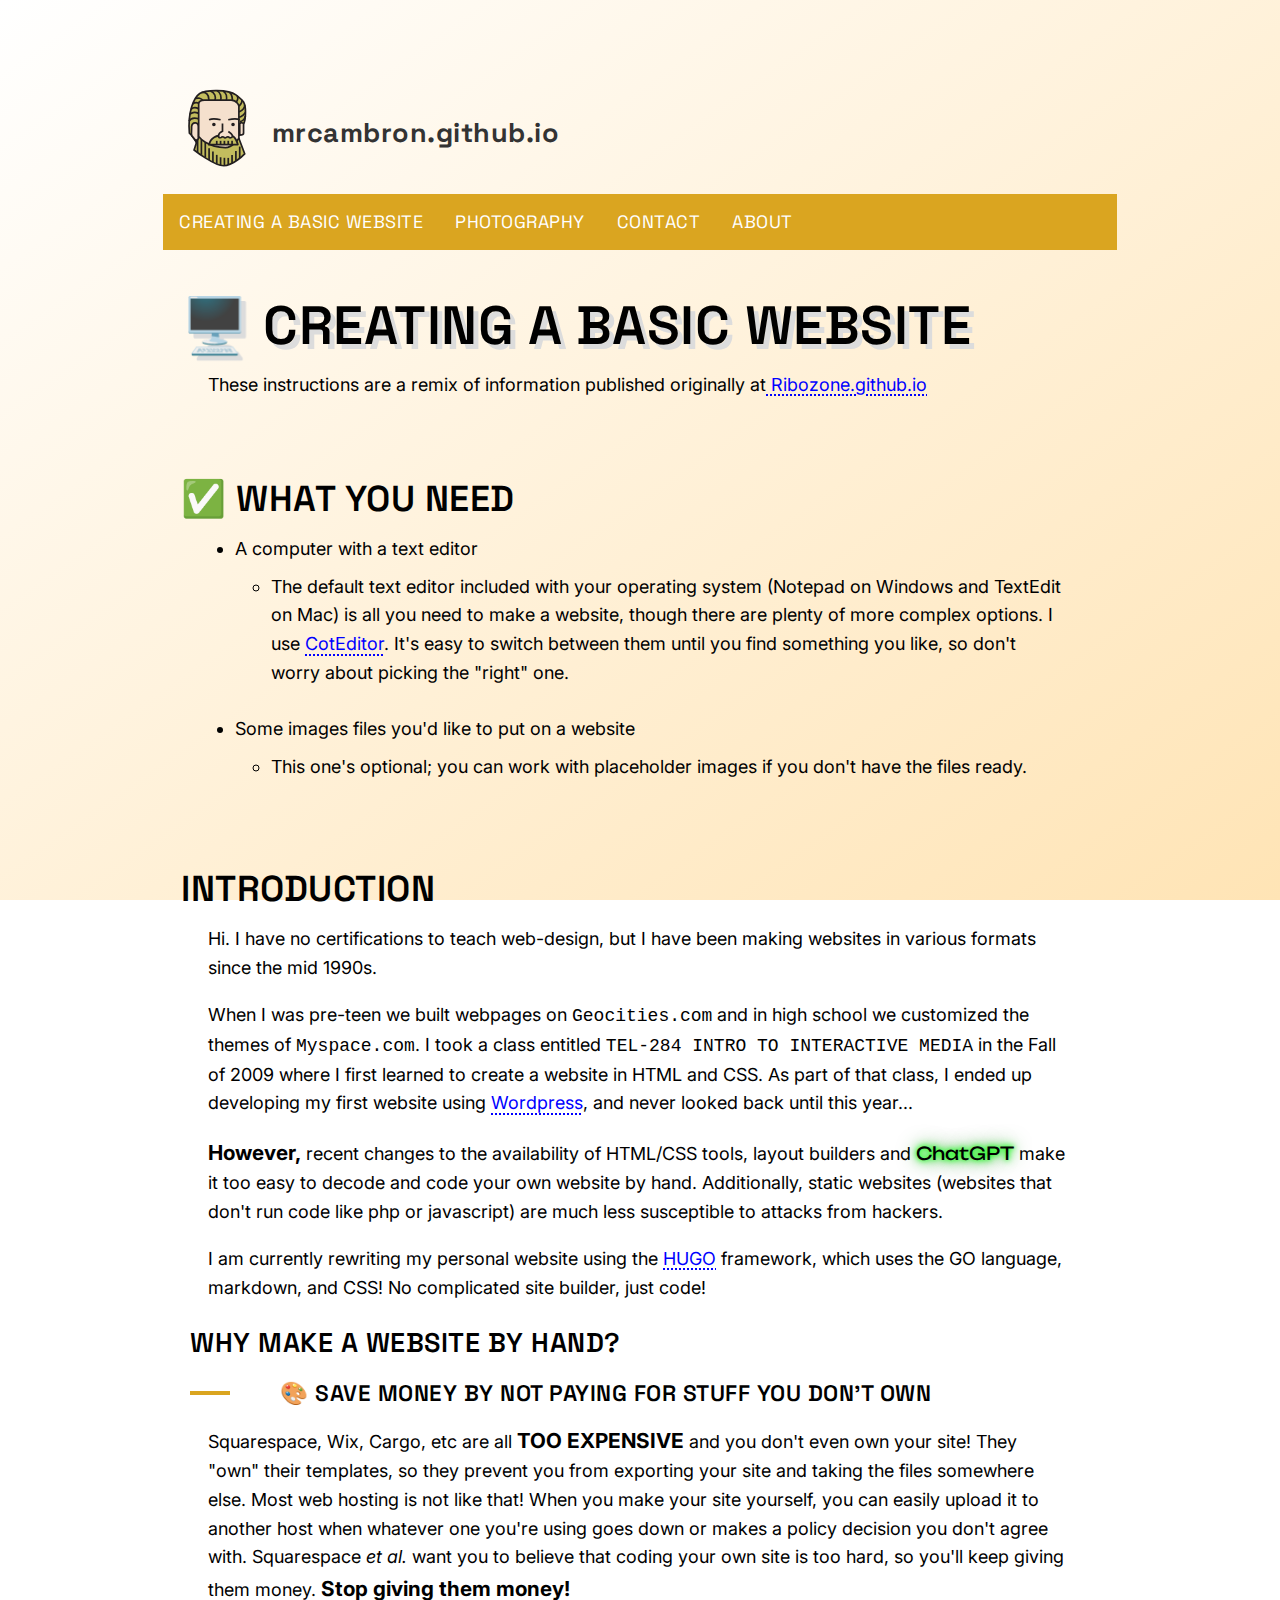
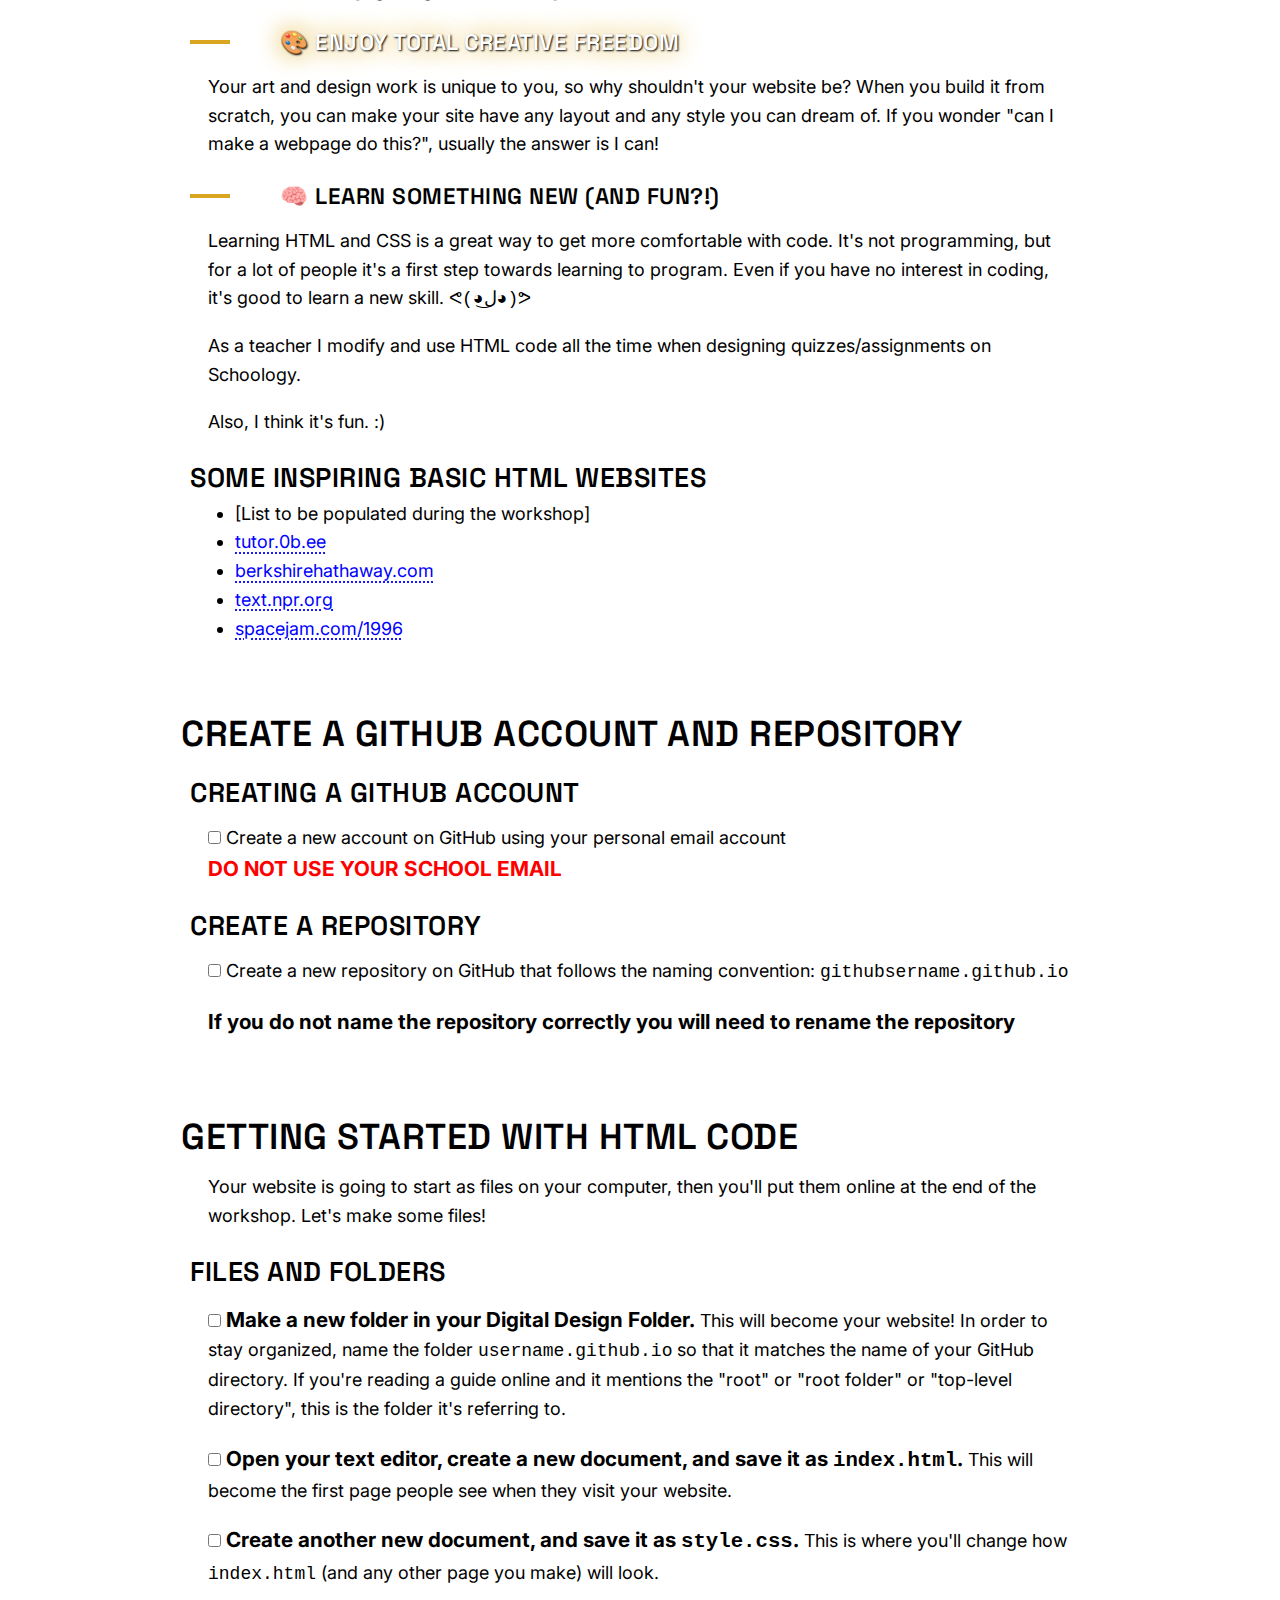
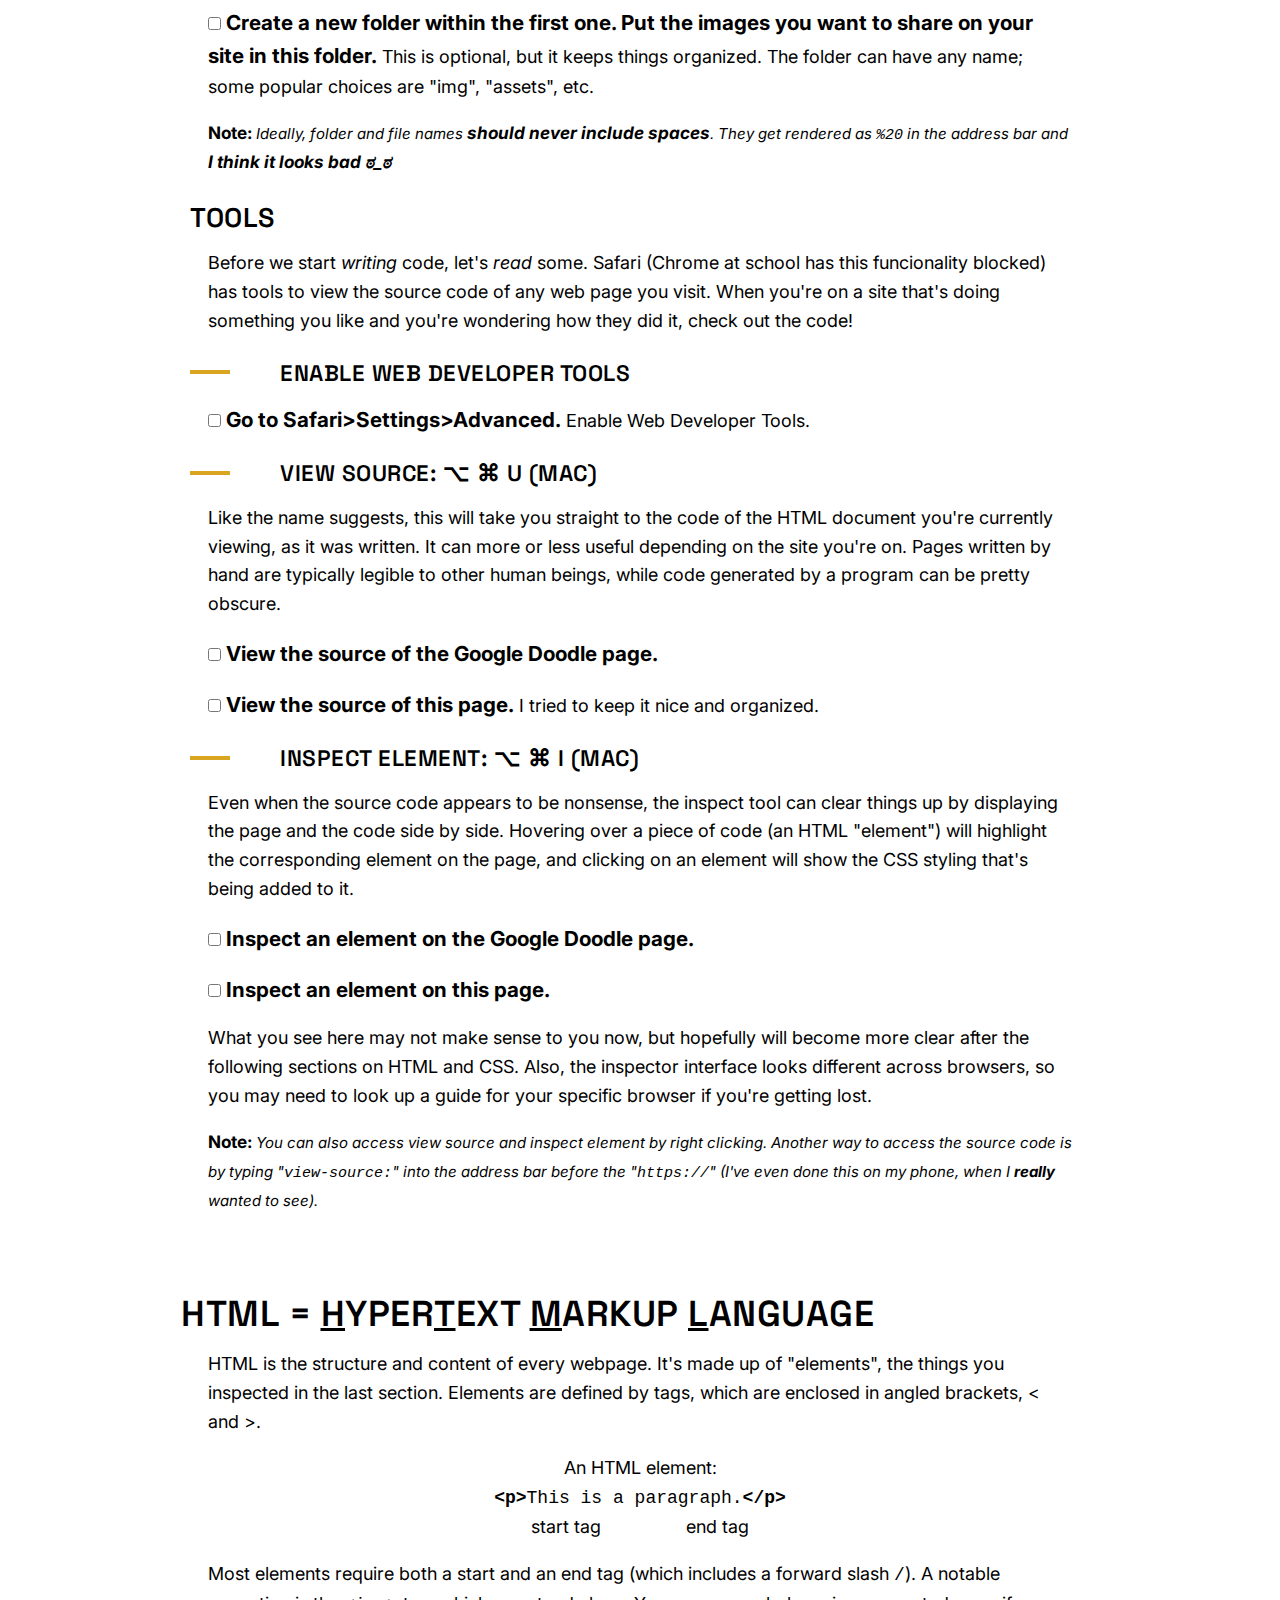
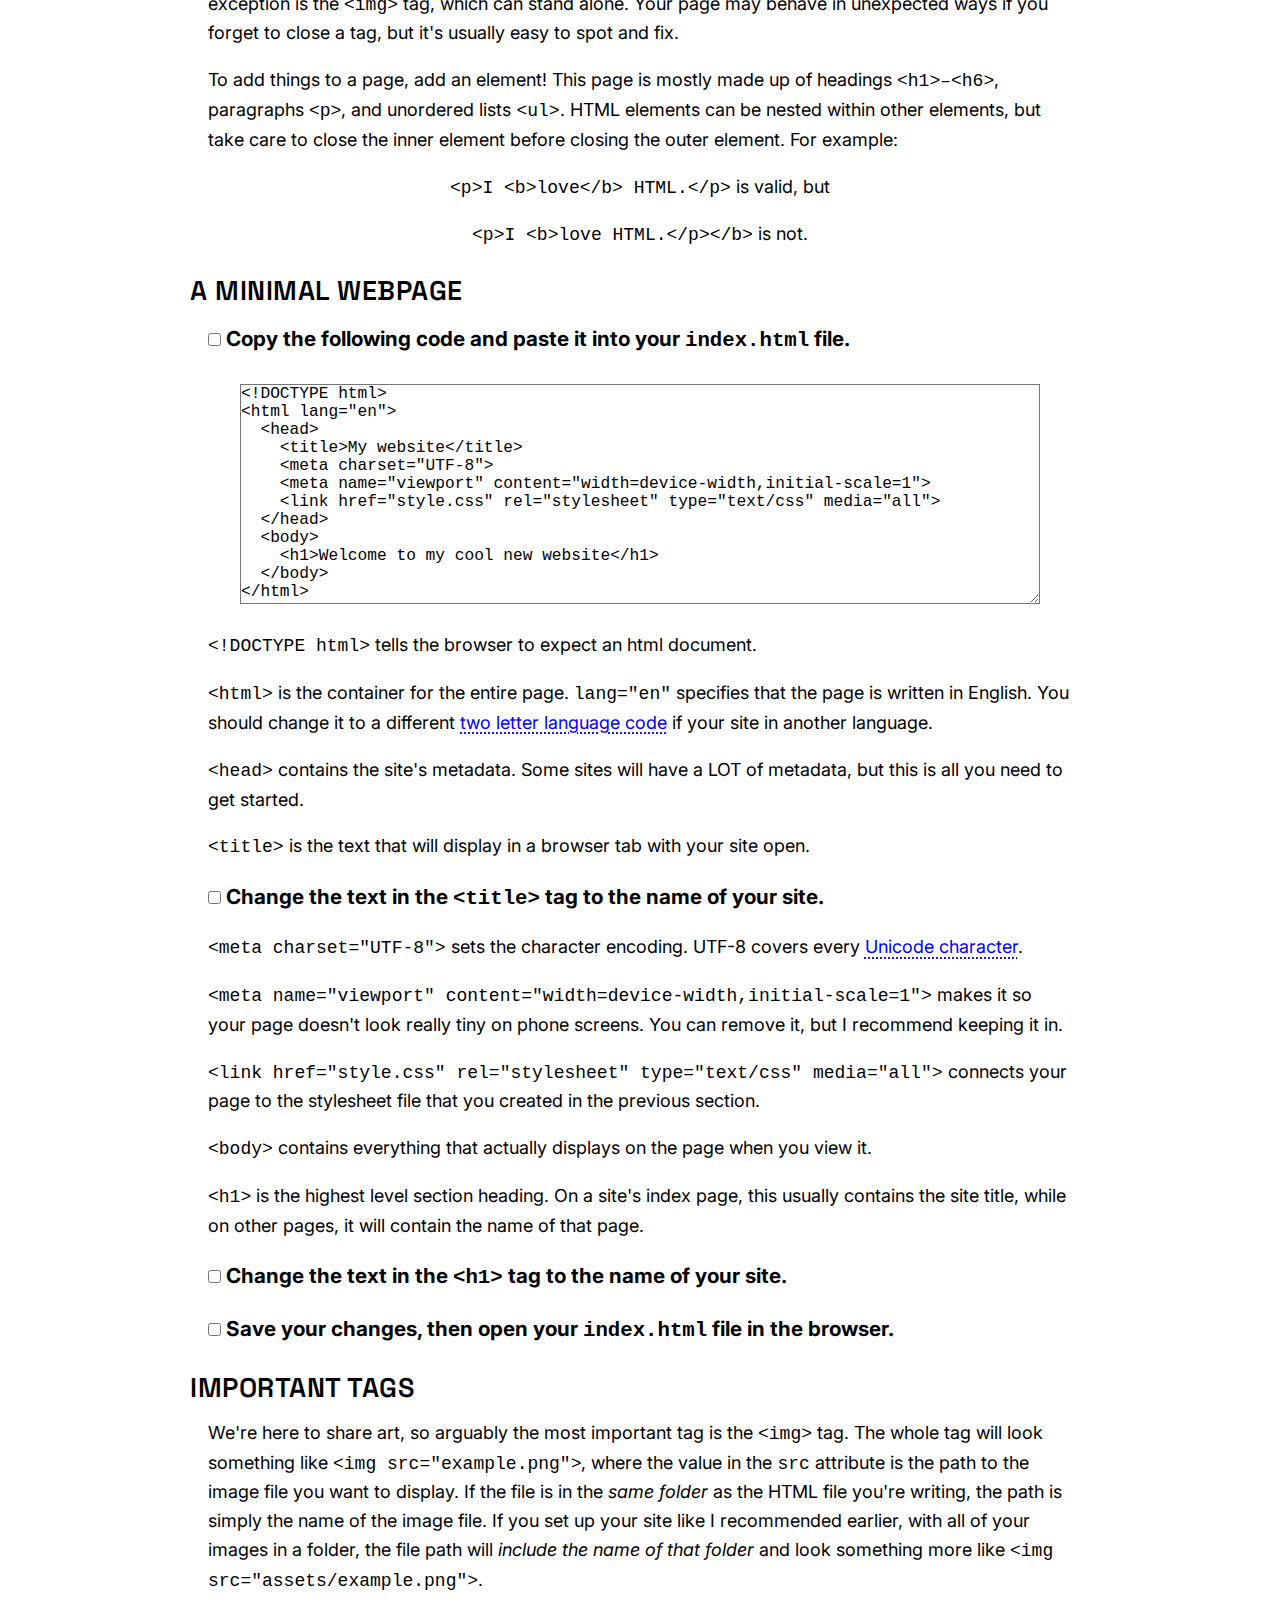
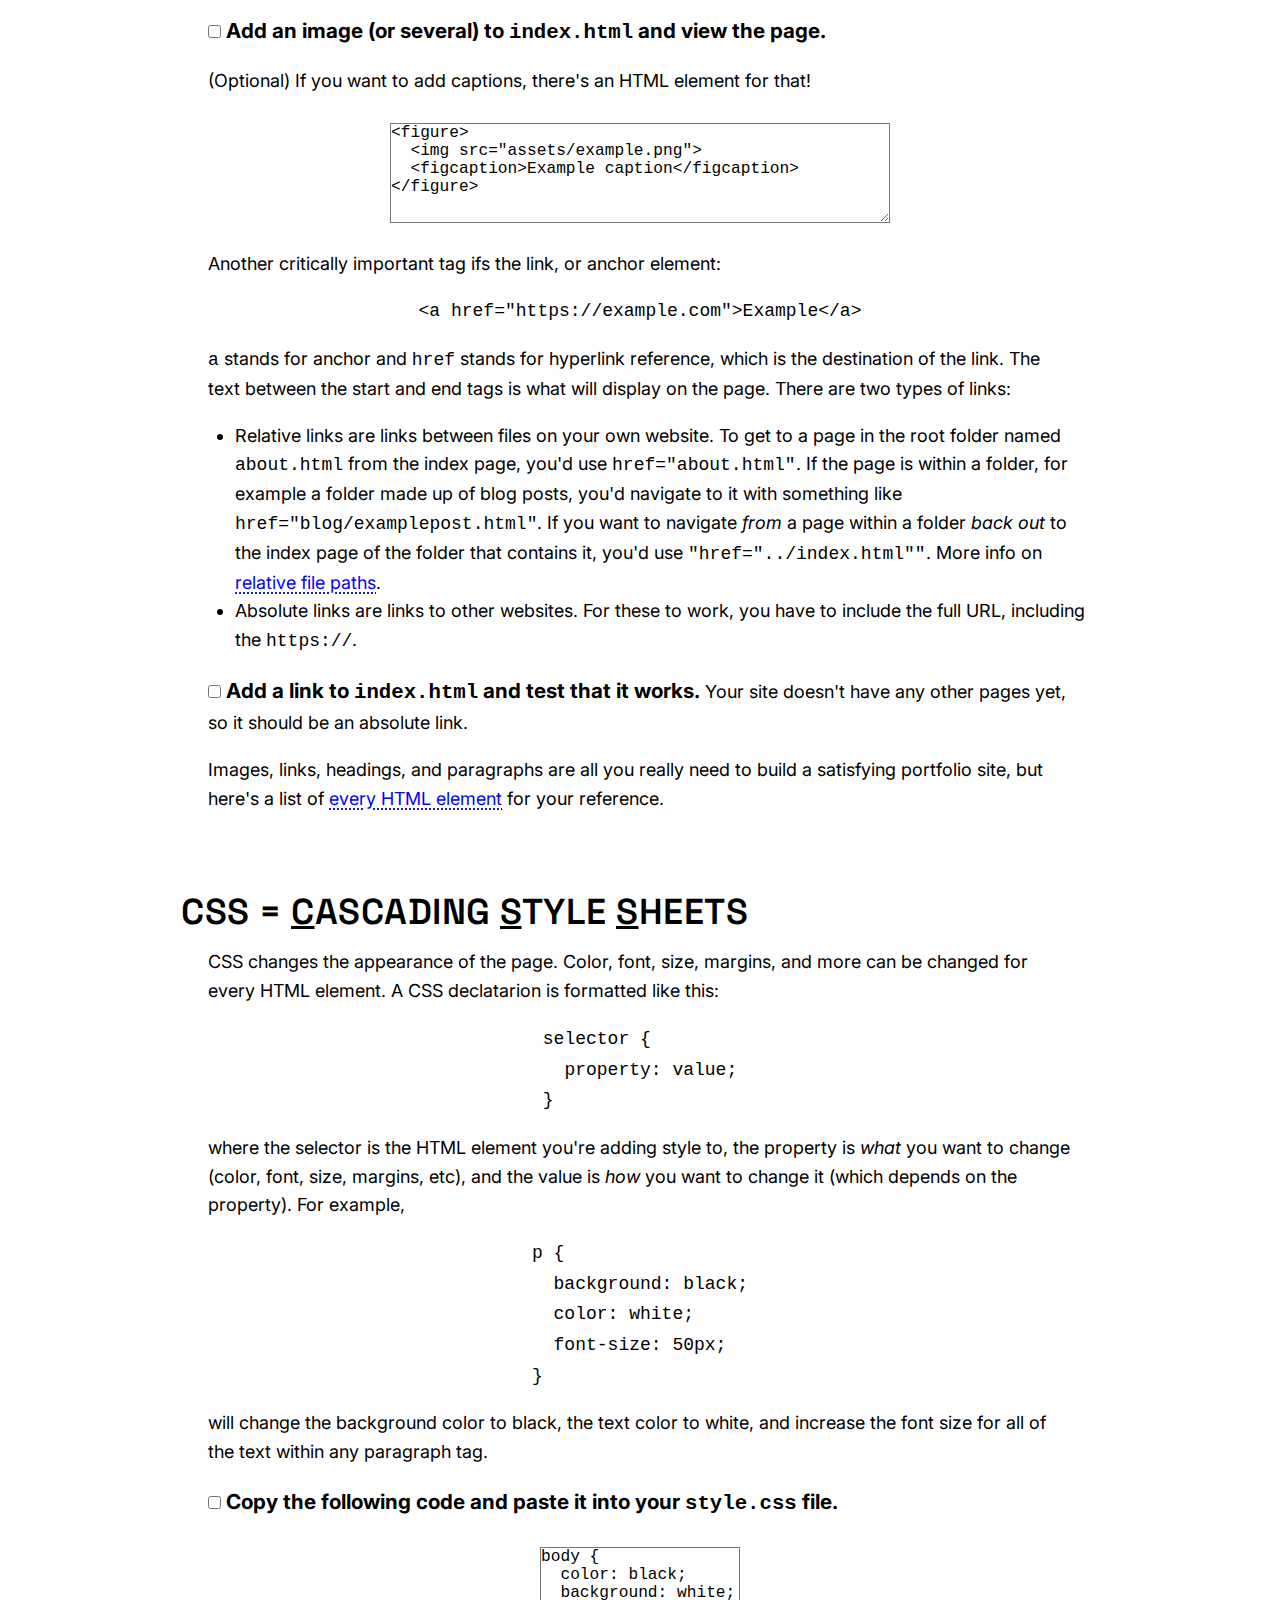
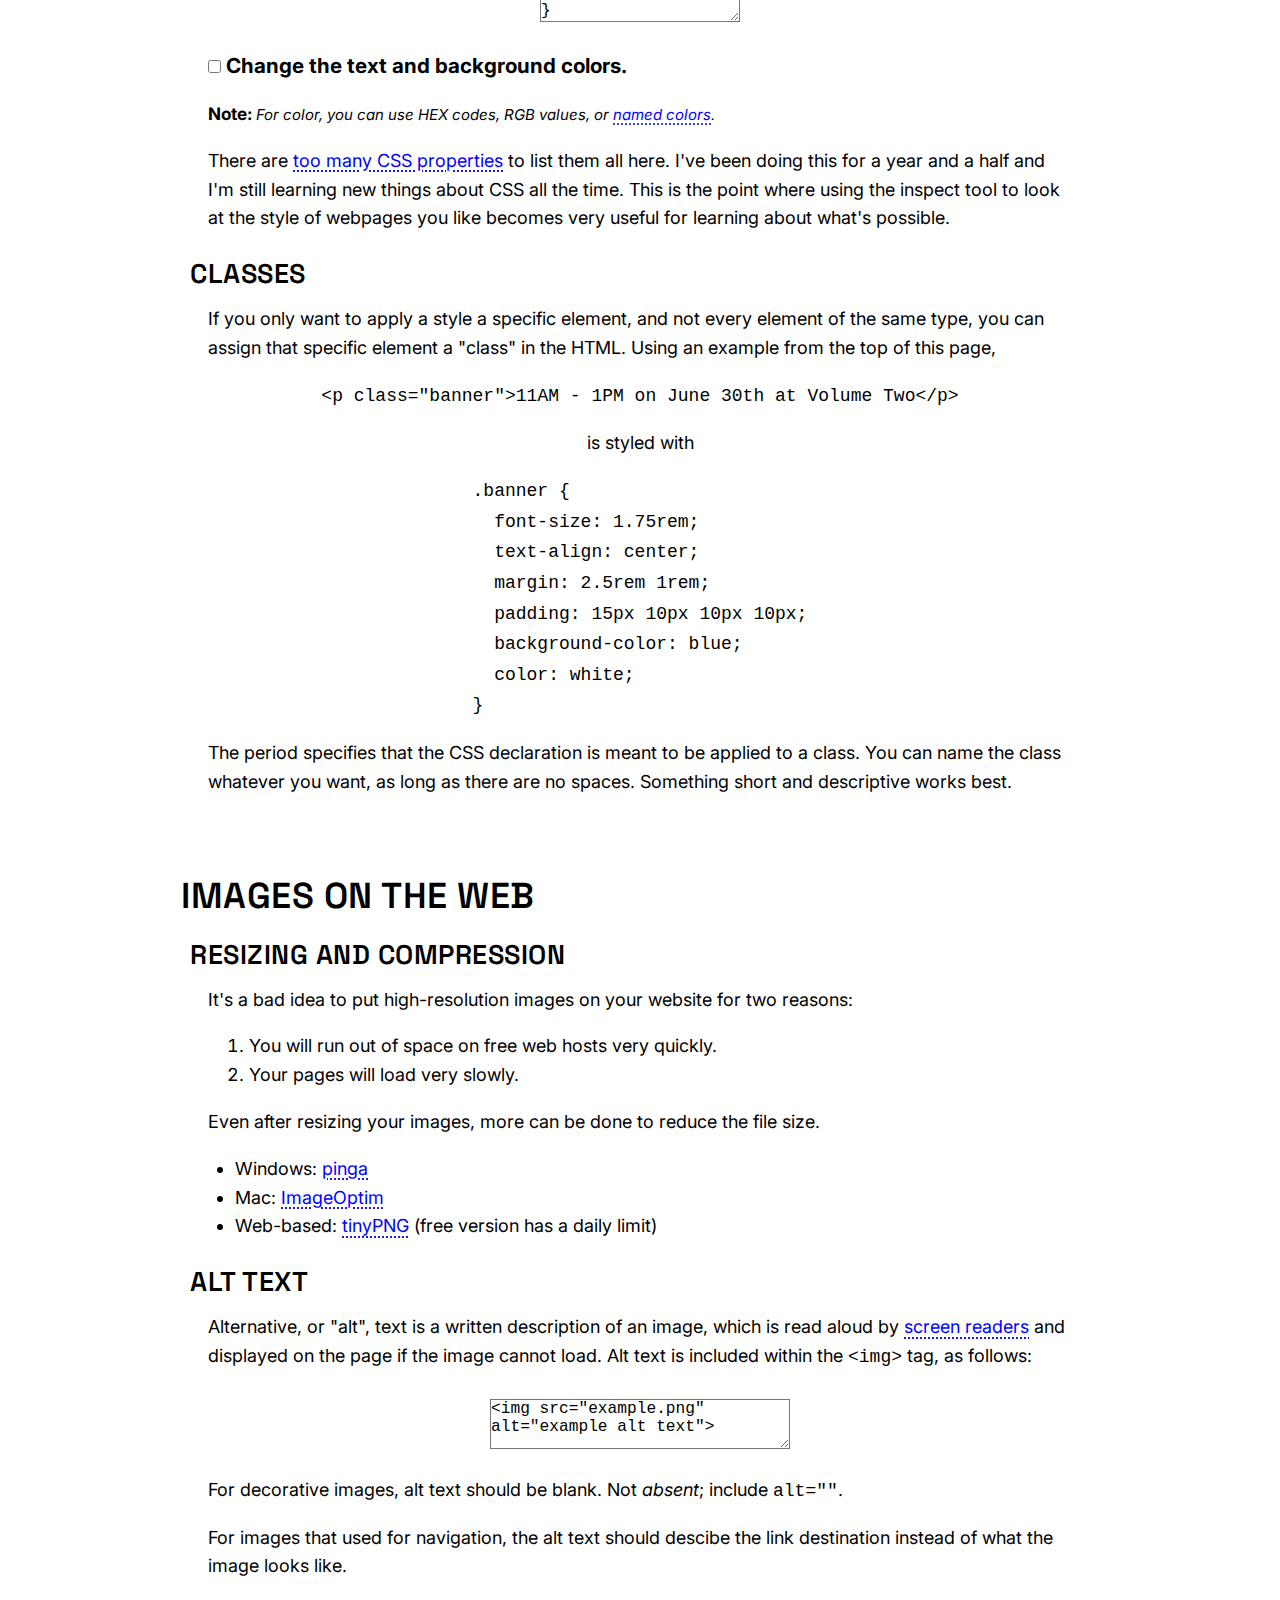
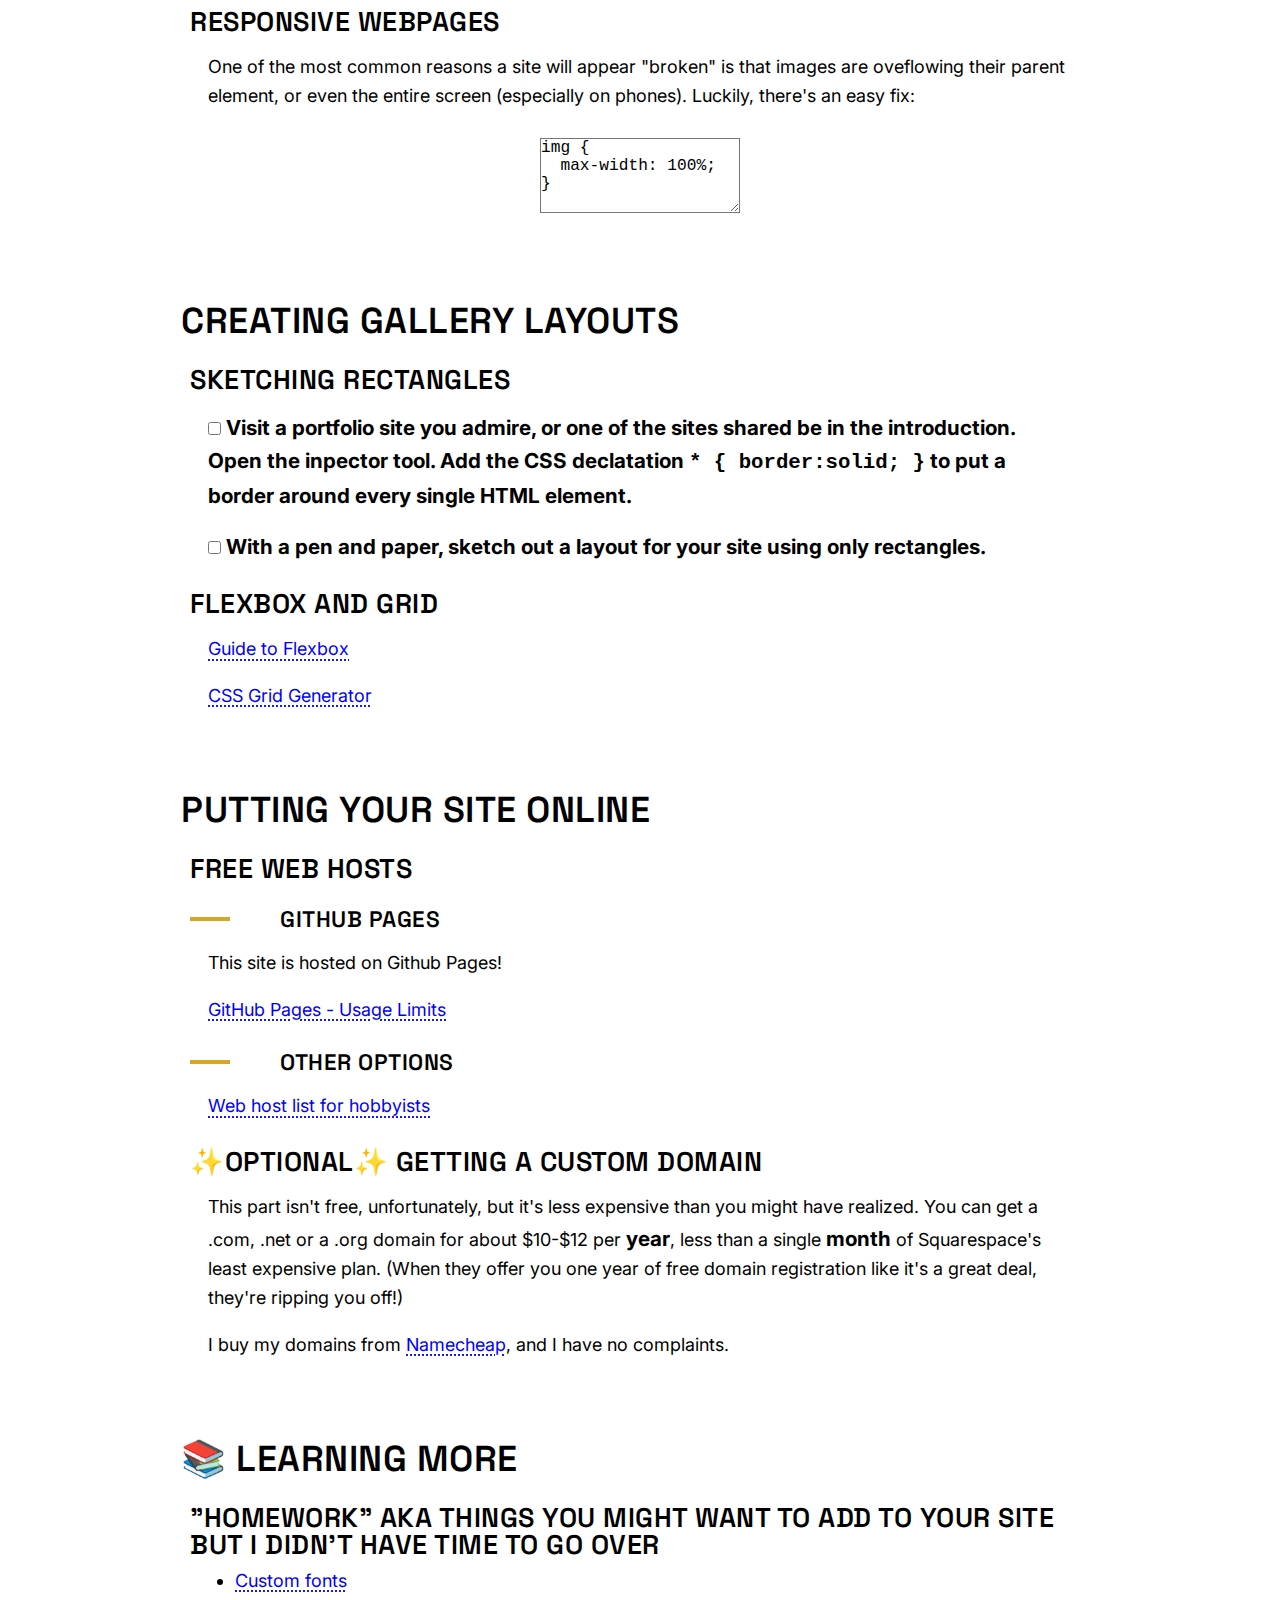
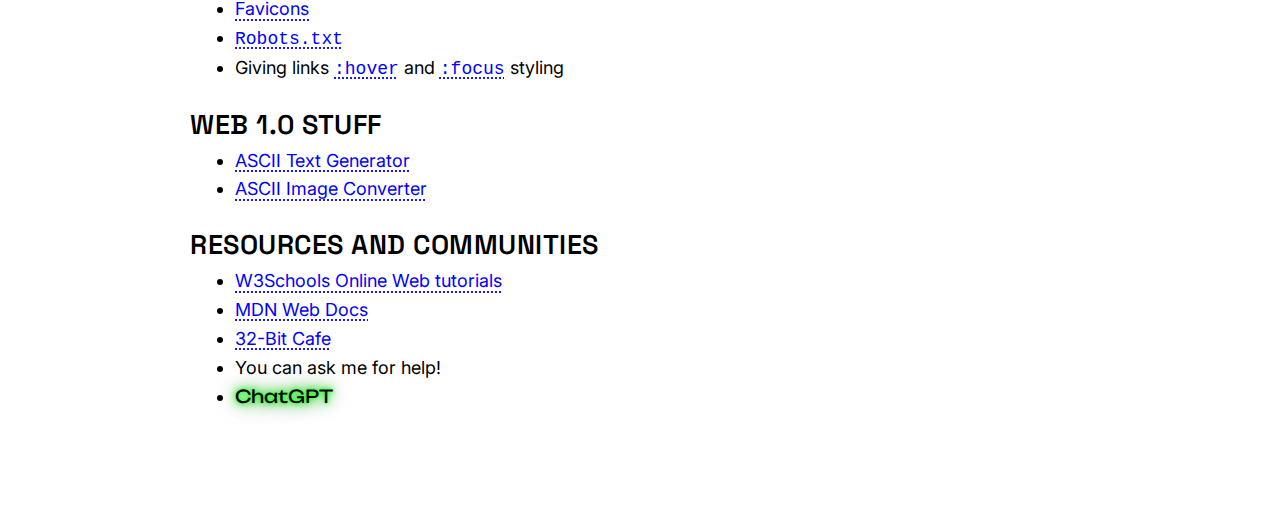
<file: index.html>
<!--  
           .      =@=                                        
  :-*%@@#-..        .+*.                  ...                
         ..+%*:.       :*.              .-##-                
              .=#-.      -=.           :*. .*       ..::--.  
                .:*+....:-=#:.       .=-   .*    .=+=.   .#. 
            .:#@@@@@@@@@@+.#@@+--.   -.    :: -+-.       +-. 
           -@@@@@*+@@@@@@%@@@@@=-=**-:    .**-.        .+-   
          =@@@*=-+@@@@@@@@@@@@@*----#:   .=:.         :*.    
         .@@=+=--%@@@@@@@@@@@@@=-----#. -:.         .+:.     
         :**=----@@@@@@@@@@@@@*--*=--+.=.         :-...*.    
        ==#------*@@@@@@@@@@%-*=.----*-   =#=.        #-     
      .==*--------+@@@@@@@+=*...*----*::*--*-*.=+...==       
      -=+---------------=+:.++=---+@%=----=+*:   .#:         
     .**=-------------=*-*=-----*@@#-------*#=..-+--++.      
     -*%------------=*=------=#@@@@%----=++.  .:+-----*      
     =*#----------++------=#@@@@@@@@@*=#@%+=. .+==---=:      
     .#%-------+*=----=*%@@@@@@@@@@@@@@@@%-=+   .-*-=*.      
      :#=--+#+=*#*#@@@@@@@@@@@@@@@@@@@@@@=--@#.   .--.       
       .::.. .==----+=*%@@@@@@@@@@@@@@@%---=@@%. ..          
           .#=#+=---+.      ...-#@@@@*=----#@@@-             
           :  .*---#*:        .##--------=@@@@@:             
           =..++---#-.        .@@@@%##%@@@@@@@%.             
            =++==*#*.        .+=@@@@@@@@@@@@@+=:             
                             +=--=#@@@@@@@%+--=.             
                             :%--------------=+.             
                            .%@@#=----------#-               
                            .+@@@@@%#++++#%=.                
                              *@@@@@@@@@@@-                  
                             .*-+@@@@@@+..                   
                            .*=--*#:.                        
                            +==%:.                           

	Welcome to the source code!
	Everything between the `<! --` and `-- >` here is a comment;
	it doesn't get displayed on the final page and is only viewable in the source code.

	You can use comments to write notes for yourself about how bits of code work,
	remove bits of code you don't want to display now but might want later,
	or leave hidden messages for those who inspect your source code, like I'm doing here.

-->
<!-- Nothing in the head shows up on the website, it just tells the browser how to interpret the HTML -->
<!DOCTYPE html>
<html lang="en">

<head>
  <title>Welcome to Website Building 101</title>
  <link rel="icon" type="image/x-icon" href="/images/favicon.ico">
  <meta charset="UTF-8">
  <meta name="viewport" content="width=device-width,initial-scale=1">
  <link href="style.css" rel="stylesheet" type="text/css" media="all">
  <link rel="stylesheet" href="https://fonts.googleapis.com/css?family=Sofia">
</head>
<!-- This is where people start to see what you put here -->
<body>

	<main>
	<!-- The picture of my head and site title -->
  <table>
  <tr>
  	<td><svg height="6em"; xmlns="http://www.w3.org/2000/svg" viewBox="0 0 500 515"><defs><style>.cls-1,.cls-12{fill:#c3bd5e;}.cls-1,.cls-10,.cls-11,.cls-12,.cls-13,.cls-2,.cls-3,.cls-4,.cls-5,.cls-6,.cls-7,.cls-8,.cls-9{stroke:#231f20;stroke-miterlimit:10;}.cls-1,.cls-13,.cls-2,.cls-3,.cls-4{stroke-width:8.12px;}.cls-2{fill:#f5e0cd;}.cls-3{fill:#fff;}.cls-10,.cls-11,.cls-14,.cls-4,.cls-5,.cls-6,.cls-7,.cls-8,.cls-9{fill:none;}.cls-5{stroke-width:7.84px;}.cls-6{stroke-width:8px;}.cls-7{stroke-width:8.25px;}.cls-8{stroke-width:7.9px;}.cls-9{stroke-width:7.85px;}.cls-10{stroke-width:7.69px;}.cls-11{stroke-width:8.21px;}.cls-12{stroke-width:8.83px;}.cls-13{fill:#231f20;}</style></defs><g id="Layer_2" data-name="Layer 2"><g id="Layer_2-2" data-name="Layer 2"><path class="cls-1" d="M374.64,236.47s9.13-9.14,9.13-54.79-9.13-54.79-45.66-82.19-145-25-172.44-6.74-58.47,88.88-49.34,189.33c0,0,17.34,15.34,36,49.34Z"/><path class="cls-1" d="M164.61,282.13l-25.89,80.13S234.34,437.58,280,437.58s100-57,100-57l-27-71.5Z"/><path class="cls-2" d="M159.35,254.17c.32-8.33,2-19.62-13.87-21.25-8.06-.83-17.07,4.39-18.63,17.83,0,0,0,9.28,0,9.31s-.82,23.9-.84,24c-2.33,11.84,12.29,21.07,13.83,24.83l.1.25c4.06,10,18.89,7.15,19-3.62Z"/><path class="cls-2" d="M356.38,236.47s8.43-9.15,18.26,0v45.66s0,9.13-18.26,9.13Z"/><path class="cls-3" d="M146.33,341.47c-.19-.34-.38-.68-.56-1"/><path class="cls-4" d="M383,200.18s.78,8.89-8.35,18-18.26,9.13-18.26,9.13"/><line class="cls-4" x1="192" y1="326.08" x2="192.24" y2="397.02"/><polyline class="cls-4" points="210.27 364.31 210.27 354.08 210.27 409.97"/><line class="cls-4" x1="228.53" y1="370.08" x2="228.53" y2="419.1"/><line class="cls-4" x1="246.79" y1="385.58" x2="246.79" y2="428.23"/><line class="cls-4" x1="265.06" y1="397.08" x2="265.06" y2="437.36"/><line class="cls-4" x1="283.32" y1="399.58" x2="283.32" y2="437.36"/><line class="cls-4" x1="301.59" y1="400.08" x2="301.59" y2="433.08"/><line class="cls-4" x1="319.85" y1="386.08" x2="319.85" y2="428.23"/><line class="cls-4" x1="338.11" y1="367.58" x2="338.11" y2="414.08"/><line class="cls-4" x1="173.74" y1="315.08" x2="173.72" y2="385.09"/><path class="cls-5" d="M164.85,219.51s-5.5-8.93-24.35-8.93-25.83,14.5-25.83,14.5"/><path class="cls-4" d="M164.61,190.81s-10.18-9.17-24.88-8.14c-9.11.64-20.78,8.14-20.78,8.14"/><path class="cls-6" d="M164.61,172.54s-5.69-12.09-21.47-12.44c-11.34-.26-19.47,8.37-19.47,8.37"/><path class="cls-4" d="M164.61,145.15s-6.11-8.39-15.24-8.39-18.26,6.09-18.26,6.09"/><path class="cls-4" d="M182.87,126.89s-8.88-9.08-17.77-11.18c-8.64-2-19,.76-19,.76"/><path class="cls-7" d="M210.27,126.89c-3.36-2.56,1.73-18.68-9.5-30.67-10-10.67-26.44-7.72-26.44-7.72"/><path class="cls-8" d="M237.71,126.89s4.73-15,0-26.6c-5.21-12.82-22-20.21-22-20.21"/><path class="cls-9" d="M265.12,126.89s3.58-14.6,0-26.61C261.44,88,248,79.08,248,79.08"/><path class="cls-10" d="M292.53,126.89s2.65-14.13,0-26.17C290.13,89.8,277,81.08,277,81.08"/><path class="cls-11" d="M319.8,126.89s2.83,1.93,0-17.91a37.29,37.29,0,0,0-12.47-22.9"/><path class="cls-4" d="M338.11,136s8-9.2,9.13-18.27a20.94,20.94,0,0,0-3.31-14"/><path class="cls-4" d="M353.33,153.08s10.13-11,12.18-17.06c1.85-5.5,2-13,2-13"/><path class="cls-4" d="M353.33,180.42c8.1-2.3,18.22-11,21-14.49a25.78,25.78,0,0,0,5.83-19.28"/><path class="cls-4" d="M347.67,206.75s14.31-.9,24.92-10.89c4.31-4.05,10.91-12.68,10.91-12.68"/><path class="cls-2" d="M160.61,225.33v73.06s37.06,51,127.06,52.36c36.52.54,64.83-45.17,64.83-45.17,0,9.13-.12-80.25-.12-80.25V152.28s-9.14-27.39-36.53-27.39H188s-27.39,0-27.39,18.26Z"/><path id="Eyebrow" class="cls-4" d="M210.27,218.2c18.26-9.13,54.79,0,54.79,0"/><path class="cls-12" d="M254.25,294.58s-36.25,4.67-44,42.34h137c.32,0-10-42.18-31-41.84Z"/><line class="cls-4" x1="246.79" y1="318.83" x2="246.79" y2="336.92"/><line class="cls-4" x1="265.06" y1="318.65" x2="265.06" y2="336.92"/><line class="cls-4" x1="283.32" y1="318.65" x2="283.32" y2="336.92"/><line class="cls-4" x1="301.59" y1="318.65" x2="301.59" y2="336.92"/><line class="cls-4" x1="319.85" y1="318.65" x2="319.85" y2="336.92"/><circle class="cls-13" cx="233.1" cy="241.03" r="4.57"/><circle class="cls-13" cx="324.41" cy="241.03" r="4.57"/><line class="cls-4" x1="356.38" y1="346.05" x2="356.38" y2="400.84"/><path class="cls-4" d="M356.38,218.2c-18.27-9.13-54.79,0-54.79,0"/><line class="cls-13" x1="155.48" y1="313.58" x2="155.48" y2="373.44"/><rect class="cls-14" width="500" height="515"/><path class="cls-2" d="M274.19,236.47V273s-18.26,9.14-18.26,18.27-1.29,12.82,7.84,12.82,1.78-4.47,10.91-4.47,3.55,4.73,12.68,4.73,3.05-4.73,12.94-4.73c7.36,0,2.79,4.22,10.42,4.49,9.12.32,10.89-5.5,10.89-5.5a21.87,21.87,0,0,0-1.78-8.37c-2.37-5.08-17.75-16.24-17.75-16.24"/></g></g></svg></td>
  	 <td style="
  	font-family: 'Space Grotesk', sans-serif;
  	font-weight: bold;
  	font-size: 1.5em;
  	color: #333;
  letter-spacing: 0.5px; /* Adds a sleek touch */
  ">mrcambron.github.io</td>
  	 </tr>
  	 </table>
	<!-- My site navigation, it gets styled with the div class "nav" -->
	<div class="nav">
<ul>
  <li><a href="index.html">Creating a Basic Website</a></li>
  <li><a href="photo.html">Photography</a></li>
  <li><a href="contact.html">Contact</a></li>
  <li><a href="about.html">About</a></li>
</ul>	
    </div><br>
    <!-- My page title -->
    		<h1 >🖥️ Creating a Basic Website</h1>
				<p>These instructions are a remix of information published originally at<a href="https://ribozone.github.io/artsite/"> Ribozone.github.io</a></p>		
		<h2>✅ What you need </h2>
			<ul>
				<li>A computer with a text editor</li>
					<ul>
						<li>The default text editor included with your operating system (Notepad on Windows and TextEdit on Mac) is all you need to make a website, though there are plenty of more complex options. I use <a href="https://coteditor.com/archives">CotEditor</a>. It's easy to switch between them until you find something you like, so don't worry about picking the "right" one.</li>
					</ul>
				<li>Some images files you'd like to put on a website</li>
					<ul>
						<li>This one's optional; you can work with placeholder images if you don't have the files ready.</li>
					</ul>
			</ul>
			
		<h2  id="intro">Introduction</h2>
			<p>Hi. I have no certifications to teach web-design, but I have been making websites in various formats since the mid 1990s.</p>
			<p> When I was pre-teen we built webpages on <code>Geocities.com</code> and in high school we customized the themes of <code>Myspace.com</code>. I took a class entitled <code>TEL-284 INTRO TO INTERACTIVE MEDIA</code> in the Fall of 2009 where I first learned to create a website in HTML and CSS. As part of that class, I ended up developing my first website using <a href="https://wordpress.com/">Wordpress</a>, and never looked back until this year...</p>
			<p> <strong>However,</strong> recent changes to the availability of HTML/CSS tools, layout builders and
<!-- This is a style I had ChatGPT make for me, and then I modified to fit my site better-->
			<span style="
        font-family: 'Unbounded', sans-serif;
        color: black;
        text-shadow: 0 0 5px #0f0, 0 0 10px #00ff00, 0 0 20px #007700;
        display: inline-block;
        position: relative;
        animation: flicker 1.5s infinite alternate, glitch 0.3s infinite;
    ">
        ChatGPT
    </span>

    <style>
        @import url('https://fonts.googleapis.com/css2?family=Unbounded:wght@200..900&display=swap');

        @keyframes flicker {
            0% { opacity: 1; }
            50% { opacity: 0.8; }
            100% { opacity: 1; }
        }

        @keyframes glitch {
            0% { transform: translate(0, 0); }
            20% { transform: translate(-2px, 2px); }
            40% { transform: translate(2px, -2px); }
            60% { transform: translate(-2px, -2px); }
            80% { transform: translate(2px, 2px); }
            100% { transform: translate(0, 0); }
        }
    </style>
<!-- End of Goofy ChatGPT CSS-->
make it too easy to decode and code your own website by hand. Additionally, static websites (websites that don't run code like php or javascript) are much less susceptible to attacks from hackers.</p> 
			<p>I am currently rewriting my personal website using the <a href="https://gohugo.io/">HUGO</a> framework, which uses the GO language, markdown, and CSS! No complicated site builder, just code!</p>
			
			<h3>Why make a website by hand?</h3>
				<h4>🎨 Save money by not paying for stuff you don't own</h4>
					<p>Squarespace, Wix, Cargo, etc are all <strong style="text-transform:uppercase;">too expensive</strong> and you don't even own your site! They "own" their templates, so they prevent you from exporting your site and taking the files somewhere else. Most web hosting is not like that! When you make your site yourself, you can easily upload it to another host when whatever one you're using goes down or makes a policy decision you don't agree with. Squarespace <i>et al.</i> want you to believe that coding your own site is too hard, so you'll keep giving them money. <strong>Stop giving them money!</strong></p>
				<h4 style="color: white; text-shadow: 1px 1px 2px black, 0 0 25px cornsilk, 0 0 25px goldenrod;">🎨 Enjoy total creative freedom</h4>
					<p>Your art and design work is unique to you, so why shouldn't your website be? When you build it from scratch, you can make your site have any layout and any style you can dream of. If you wonder "can I make a webpage do this?", usually the answer is I can!</p>
				<h4>🧠 Learn something new (and fun?!)</h4>
					<p>Learning HTML and CSS is a great way to get more comfortable with code. It's not programming, but for a lot of people it's a first step towards learning to program. Even if you have no interest in coding, it's good to learn a new skill. <code>ᕙ(◕ل͜◕)ᕗ</code> </p>
					<p> As a teacher I modify and use HTML code all the time when designing quizzes/assignments on Schoology.</p>
					<p>Also, I think it's fun. :)</p>
					
	<!-- Not all of my comments are valuable, just like in real life. -->				
					
			<h3>Some inspiring basic HTML websites</h3>
				<ul>
					<li>[List to be populated during the workshop]</li>
					<li><a href="https://tutor.0b.ee/">tutor.0b.ee</a></li>
					<li><a href="https://www.berkshirehathaway.com/">berkshirehathaway.com</a></li>
					<li><a href="https://text.npr.org/">text.npr.org</a></li>
					<li><a href="https://www.spacejam.com/1996">spacejam.com/1996</a></li>
				
				</ul>
		<h2 id="start">Create a GitHub Account and Repository</h2>
					<h3>Creating a GitHub Account</h3>
			            <p><input type="checkbox"> Create a new account on GitHub using your personal email account
			            </br> <strong style="color:red";>DO NOT USE YOUR SCHOOL EMAIL</strong></p>
			        <h3>Create a repository</h3>
			            <p><input type="checkbox"> Create a new repository on GitHub that follows the naming convention: <code>githubsername.github.io</code></p>
			            <p><strong>If you do not name the repository correctly you will need to rename the repository</strong></p>
							
		<h2 id="start">Getting started with HTML code</h2>
			<p>Your website is going to start as files on your computer, then you'll put them online at the end of the workshop. Let's make some files!</p>
			
			<h3>Files and folders</h3>
				<p><input type="checkbox"> <strong>Make a new folder in your Digital Design Folder.</strong> This will become your website! In order to stay organized, name the folder <code>username.github.io</code> so that it matches the name of your GitHub directory. If you're reading a guide online and it mentions the "root" or "root folder" or "top-level directory", this is the folder it's referring to.</p>
				<p><input type="checkbox"> <strong>Open your text editor, create a new document, and save it as <code>index.html</code>.</strong> This will become the first page people see when they visit your website.</p>
				<p><input type="checkbox"> <strong>Create another new document, and save it as <code>style.css</code>.</strong> This is where you'll change how <code>index.html</code> (and any other page you make) will look.</p>
				<p><input type="checkbox"> <strong>Create a new folder within the first one. Put the images you want to share on your site in this folder.</strong> This is optional, but it keeps things organized. The folder can have any name; some popular choices are "img", "assets", etc.</p>
				<p><small><strong>Note:</strong> <em>Ideally, folder and file names <strong>should never include spaces</strong>. 
				They get rendered as <code>%20</code> in the address bar and <strong>I think it looks bad ಠ_ಠ </strong></small></em></p>
				
			<h3>Tools</h3>
				<p>Before we start <em>writing</em> code, let's <em>read</em> some. Safari (Chrome at school has this funcionality blocked) has tools to view the source code of any web page you visit. When you're on a site that's doing something you like and you're wondering how they did it, check out the code!</p>
				<h4>Enable Web Developer Tools</h4>
					<p><input type="checkbox"> <strong>Go to Safari>Settings>Advanced.</strong> Enable Web Developer Tools.</p>
									
				<h4>View source: ⌥ ⌘ U (Mac)</h4>
					<p>Like the name suggests, this will take you straight to the code of the HTML document you're currently viewing, as it was written. It can more or less useful depending on the site you're on. Pages written by hand are typically legible to other human beings, while code generated by a program can be pretty obscure.</p>
					<p><input type="checkbox"> <strong>View the source of the Google Doodle page.</strong></p>
					<p><input type="checkbox"> <strong>View the source of this page.</strong> I tried to keep it nice and organized.</p>
				<h4>Inspect element: ⌥ ⌘ I (Mac)</h4>
					<p>Even when the source code appears to be nonsense, the inspect tool can clear things up by displaying the page and the code side by side. Hovering over a piece of code (an HTML "element") will highlight the corresponding element on the page, and clicking on an element will show the CSS styling that's being added to it.</p>
					<p><input type="checkbox"> <strong>Inspect an element on the Google Doodle page.</strong></p>
					<p><input type="checkbox"> <strong>Inspect an element on this page.</strong></p>
					<p>What you see here may not make sense to you now, but hopefully will become more clear after the following sections on HTML and CSS. Also, the inspector interface looks different across browsers, so you may need to look up a guide for your specific browser if you're getting lost.</p>
				<p><small><strong>Note:</strong> <em>You can also access view source and inspect element by right clicking. Another way to access the source code is by typing "<code>view-source:</code>" into the address bar before the "<code>https://</code>" (I've even done this on my phone, when I <b>really</b> wanted to see).</small></em></p>				
				
		<h2 id="HTML">HTML = <u>h</u>yper<u>t</u>ext <u>m</u>arkup <u>l</u>anguage</h2>
			<p>HTML is the structure and content of every webpage. It's made up of "elements", the things you inspected in the last section. Elements are defined by tags, which are enclosed in angled brackets, &lt; and &gt;.</p>
			<p style="text-align:center;">
				An HTML element:</br>
				<code><b>&lt;p&gt;</b>This is a paragraph.<b>&lt;/p&gt;</b></code><br>
				start tag &nbsp;&nbsp;&nbsp;&nbsp;&nbsp;&nbsp;&nbsp;&nbsp;&nbsp;&nbsp;&nbsp;&nbsp;&nbsp;&nbsp;&nbsp; end tag</br>
				<!-- Using &nbsp; like this is not the best way to space things out, but sometimes it gets the job done. -->
			</p>
			<p>Most elements require both a start and an end tag (which includes a forward slash <code>/</code>). A notable exception is the <code>&lt;img&gt;</code> tag, which can stand alone. Your page may behave in unexpected ways if you forget to close a tag, but it's usually easy to spot and fix.</p>
			<p>To add things to a page, add an element! This page is mostly made up of headings <code>&lt;h1&gt;–&lt;h6&gt;</code>, paragraphs <code>&lt;p&gt;</code>, and unordered lists <code>&lt;ul&gt;</code>. HTML elements can be nested within other elements, but take care to close the inner element before closing the outer element. For example:</p>
			<p style="text-align:center;"><code>&lt;p&gt;I &lt;b&gt;love&lt;/b&gt; HTML.&lt;/p&gt;</code> is valid, but</p>
			<p style="text-align:center;"><code>&lt;p&gt;I &lt;b&gt;love HTML.&lt;/p&gt;&lt;/b&gt;</code> is not.</p>
			
			<h3>A minimal webpage</h3>
				<p><input type="checkbox"> <strong>Copy the following code and paste it into your <code>index.html</code> file.</strong></p>
				<!-- If you are feeling crazy, you could just copy all of my code and slowly edit it into something else. I personally enjoy this kind of franken-coding, but it's not for everyone -->
<textarea style="width: 800px; height:220px;">
<!DOCTYPE html>
<html lang="en">
  <head>
    <title>My website</title>
    <meta charset="UTF-8">
    <meta name="viewport" content="width=device-width,initial-scale=1">
    <link href="style.css" rel="stylesheet" type="text/css" media="all">
  </head>
  <body>
    <h1>Welcome to my cool new website</h1>
  </body>
</html></textarea>
				<p><code>&lt;!DOCTYPE html&gt;</code> tells the browser to expect an html document.</p>
				<p><code>&lt;html&gt;</code> is the container for the entire page. <code>lang="en"</code> specifies that the page is written in English. You should change it to a different <a href="https://en.wikipedia.org/wiki/List_of_ISO_639_language_codes">two letter language code</a> if your site in another language.</p>
				<p><code>&lt;head&gt;</code> contains the site's metadata. Some sites will have a LOT of metadata, but this is all you need to get started.</p>
				<p><code>&lt;title&gt;</code> is the text that will display in a browser tab with your site open.</p>
				<p><input type="checkbox"> <strong>Change the text in the <code>&lt;title&gt;</code> tag to the name of your site.</strong></p>
				<p><code>&lt;meta charset="UTF-8"&gt;</code> sets the character encoding. UTF-8 covers every <a href="https://en.wikipedia.org/wiki/List_of_Unicode_characters">Unicode character</a>. </p>
				<p><code>&lt;meta name="viewport" content="width=device-width,initial-scale=1"&gt;</code> makes it so your page doesn't look really tiny on phone screens. You can remove it, but I recommend keeping it in.</p>
				<p><code>&lt;link href="style.css" rel="stylesheet" type="text/css" media="all"&gt;</code> connects your page to the stylesheet file that you created in the previous section.</p>
				<p><code>&lt;body&gt;</code> contains everything that actually displays on the page when you view it.</p>
				<p><code>&lt;h1&gt;</code> is the highest level section heading. On a site's index page, this usually contains the site title, while on other pages, it will contain the name of that page.</p>
				<p><input type="checkbox"> <strong>Change the text in the <code>&lt;h1&gt;</code> tag to the name of your site.</strong></p>
				<p><input type="checkbox"> <strong>Save your changes, then open your <code>index.html</code> file in the browser.</strong></p>

			<h3>Important tags</h3>
				<p>We're here to share art, so arguably the most important tag is the <code>&lt;img&gt;</code> tag. The whole tag will look something like <code>&lt;img src="example.png"&gt;</code>, where the value in the <code>src</code> attribute is the path to the image file you want to display. If the file is in the <em>same folder</em> as the HTML file you're writing, the path is simply the name of the image file. If you set up your site like I recommended earlier, with all of your images in a folder, the file path will <em>include the name of that folder</em> and look something more like <code>&lt;img src="assets/example.png"&gt;</code>.</p>
				<p><input type="checkbox"> <strong>Add an image (or several) to <code>index.html</code> and view the page.</strong></p>
				<p>(Optional) If you want to add captions, there's an HTML element for that!</p>
				<textarea style="width:500px; height:100px;">
<figure>
  <img src="assets/example.png">
  <figcaption>Example caption</figcaption>
</figure></textarea>
				<p>Another critically important tag ifs the link, or anchor element:</p>
				<pre><code>&lt;a href="https://example.com"&gt;Example&lt;/a&gt;</code></pre>
				<p><code>a</code> stands for anchor and <code>href</code> stands for hyperlink reference, which is the destination of the link. The text between the start and end tags is what will display on the page. There are two types of links:</p>
				<ul>
					<li>Relative links are links between files on your own website. To get to a page in the root folder named <code>about.html</code> from the index page, you'd use <code>href="about.html"</code>. If the page is within a folder, for example a folder made up of blog posts, you'd navigate to it with something like <code>href="blog/examplepost.html"</a></code>. If you want to navigate <em>from</em> a page within a folder <em>back out</em> to the index page of the folder that contains it, you'd use <code>"href="../index.html""</code>. More info on <a href="https://www.w3schools.com/html/html_filepaths.asp">relative file paths</a>. </li>
					<li>Absolute links are links to other websites. For these to work, you have to include the full URL, including the <code>https://</code>.</li>
				</ul>
				<p><input type="checkbox"> <strong>Add a link to <code>index.html</code> and test that it works.</strong> Your site doesn't have any other pages yet, so it should be an absolute link.</p>
				<p>Images, links, headings, and paragraphs are all you really need to build a satisfying portfolio site, but here's a list of <a href="https://developer.mozilla.org/en-US/docs/Web/HTML/Element">every HTML element</a> for your reference.</p>
			
		<h2 id="CSS">CSS = <u>c</u>ascading <u>s</u>tyle <u>s</u>heets</h2>
			<p>CSS changes the appearance of the page. Color, font, size, margins, and more can be changed for every HTML element. A CSS declatarion is formatted like this:</p>
			<pre><code>selector {
  property: value;
}</code></pre>
<p>where the selector is the HTML element you're adding style to, the property is <em>what</em> you want to change (color, font, size, margins, etc), and the value is <em>how</em> you want to change it (which depends on the property). For example,</p>
			<pre><code>p {
  background: black;
  color: white;
  font-size: 50px;
}</code></pre>
			<p>will change the background color to black, the text color to white, and increase the font size for all of the text within any paragraph tag.</p>
			<p><input type="checkbox"> <strong>Copy the following code and paste it into your <code>style.css</code> file.</strong></p>
			<textarea style="width:200px;height:75px;">
body {
  color: black;
  background: white;
}</textarea>
			<p><input type="checkbox"> <strong>Change the text and background colors.</strong></p>
			<p><small><strong>Note:</strong> <em>For color, you can use HEX codes, RGB values, or <a href="https://htmlcolorcodes.com/color-names/">named colors</a>.</small></em></p>
			<p>There are <a href="https://www.w3schools.com/cssref/index.php">too many CSS properties</a> to list them all here. I've been doing this for a year and a half and I'm still learning new things about CSS all the time. This is the point where using the inspect tool to look at the style of webpages you like becomes very useful for learning about what's possible.</p>
			
			<h3>Classes</h3>
				<p>If you only want to apply a style a specific element, and not every element of the same type, you can assign that specific element a "class" in the HTML. Using an example from the top of this page,</p>
				<pre><code>&lt;p class="banner"&gt;11AM - 1PM on June 30th at Volume Two&lt;/p&gt;</code></pre>
				<p style="text-align:center;">is styled with</p>
				<pre><code>.banner { 
  font-size: 1.75rem;
  text-align: center;
  margin: 2.5rem 1rem;
  padding: 15px 10px 10px 10px;
  background-color: blue;
  color: white;
}</code></pre>
				<p>The period specifies that the CSS declaration is meant to be applied to a class. You can name the class whatever you want, as long as there are no spaces. Something short and descriptive works best.</p>
			
			
		<h2 id="images">Images on the web</h2>
			<p></p>
			
			<h3>Resizing and compression</h3>
				<p>It's a bad idea to put high-resolution images on your website for two reasons:</p>
				<ol>
					<li>You will run out of space on free web hosts very quickly.</li>
					<li>Your pages will load very slowly.</li>
				</ol>
				<p>Even after resizing your images, more can be done to reduce the file size. </p>
				<ul>
					<li>Windows: <a href="https://css-ig.net/pinga">pinga</a></li>
					<li>Mac: <a href="https://imageoptim.com/mac">ImageOptim</a></li>
					<li>Web-based: <a href="https://tinypng.com/">tinyPNG</a> (free version has a daily limit)</li>
				</ul>
				
			<h3>Alt Text</h3>
				<p>Alternative, or "alt", text is a written description of an image, which is read aloud by <a href="https://en.wikipedia.org/wiki/Screen_reader">screen readers</a> and displayed on the page if the image cannot load. Alt text is included within the <code>&lt;img&gt;</code> tag, as follows:</p>
				<textarea style="width: 300px; height:50px;"><img src="example.png" alt="example alt text"></textarea>
				<p>For decorative images, alt text should be blank. Not <em>absent</em>; include <code>alt=""</code>.</p>
				<p>For images that used for navigation, the alt text should descibe the link destination instead of what the image looks like.</p>
				
			<h3>Responsive webpages</h3>
				<p>One of the most common reasons a site will appear "broken" is that images are oveflowing their parent element, or even the entire screen (especially on phones). Luckily, there's an easy fix:</p>
<textarea style="width: 200px; height:75px;">
img { 
  max-width: 100%;
}</textarea>

		<h2 id="galleries">Creating gallery layouts</h2>
		
			<h3>Sketching rectangles</h3>
				<p><input type="checkbox"> <strong>Visit a portfolio site you admire, or one of the sites shared be in the introduction. Open the inpector tool. Add the CSS declatation <code> * { border:solid; }</code> to put a border around every single HTML element.</strong></p>
				<p><input type="checkbox"> <strong>With a pen and paper, sketch out a layout for your site using only rectangles.</strong></p>
				
			<h3>Flexbox and grid</h3>
				<p><a href="https://css-tricks.com/snippets/css/a-guide-to-flexbox/">Guide to Flexbox</a></p>
				<p><a href="https://grid.layoutit.com/">CSS Grid Generator</a></p>
			
		<h2 id="hosting">Putting your site online</h2>
		
			<h3>Free web hosts</h3>
				<h4>Github Pages</h4>
					<p>This site is hosted on Github Pages!</p>
					<p><a href="https://docs.github.com/en/pages/getting-started-with-github-pages/about-github-pages#usage-limits">GitHub Pages -  Usage Limits</a></p>

				<h4>Other options</h4>
					<p></p>
					<p><a href="https://kalechips.net/stuff/hosting">Web host list for hobbyists</a></p>
					
			<h3>✨optional✨ Getting a custom domain</h3>
				<p>This part isn't free, unfortunately, but it's less expensive than you might have realized. You can get a .com, .net or a .org domain for about $10-$12 per <strong>year</strong>, less than a single <strong>month</strong> of Squarespace's least expensive plan. (When they offer you one year of free domain registration like it's a great deal, they're ripping you off!)</p>
				<p>I buy my domains from <a href="https://www.namecheap.com/">Namecheap</a>, and I have no complaints.
				
		<h2 id="more">📚 Learning more</h2>
			<p></p>
		
			<h3>"Homework" AKA Things You Might Want to Add to Your Site but I Didn't Have Time to Go Over</h3>
				<ul>
					<li><a href="https://fonts.google.com/knowledge/using_type/using_web_fonts">Custom fonts</a></li>
					<li><a href="https://www.w3schools.com/html/html_favicon.asp">Favicons</a></li>
					<li><code><a href="https://developers.google.com/search/docs/crawling-indexing/robots/create-robots-txt">Robots.txt</a></code></li>
					<li>Giving links <code><a href="https://www.w3schools.com/cssref/sel_hover.php">:hover</a></code> and <code><a href="https://www.w3schools.com/cssref/sel_focus.php">:focus</a></code> styling</li>
				</ul>
			
			<h3>Web 1.0 stuff</h3>
				<ul>
					<li><a href="https://patorjk.com/software/taag/">ASCII Text Generator</a></li>
					<li><a href="https://www.asciiart.eu/image-to-ascii">ASCII Image Converter</a></li>
				</ul>	
				
				
			<h3>Resources and Communities</h3>
				<ul>
					<li><a href="https://www.w3schools.com/">W3Schools Online Web tutorials</a></li>
					<li><a href="https://developer.mozilla.org/en-US/docs/Learn">MDN Web Docs</a></li>
					<li><a href="https://32bit.cafe/">32-Bit Cafe</a></li>
					<li>You can ask me for help!</li>
					<li>			<span style="
        font-family: 'Unbounded', sans-serif;
        color: black;
        text-shadow: 0 0 5px #0f0, 0 0 10px #00ff00, 0 0 20px #007700;
        display: inline-block;
        position: relative;
        animation: flicker 1.5s infinite alternate, glitch 0.3s infinite;
    ">
        ChatGPT
    </span>

    <style>
        @import url('https://fonts.googleapis.com/css2?family=Unbounded:wght@200..900&display=swap');

        @keyframes flicker {
            0% { opacity: 1; }
            50% { opacity: 0.8; }
            100% { opacity: 1; }
        }

        @keyframes glitch {
            0% { transform: translate(0, 0); }
            20% { transform: translate(-2px, 2px); }
            40% { transform: translate(2px, -2px); }
            60% { transform: translate(-2px, -2px); }
            80% { transform: translate(2px, 2px); }
            100% { transform: translate(0, 0); }
        }
    </style>
</li>
				</ul>

	</main>
	
</body>

</html>

<!-- This website was made in beautiful
 ,ggg, ,ggggggg,                                                            
dP""Y8,8P"""""Y8b                                                 ,dPYb,    
Yb, `8dP'     `88                                                 IP'`Yb    
 `"  88'       88                                                 I8  8I    
     88        88                                                 I8  8bgg, 
     88        88   ,ggg,   gg    gg    gg   ,gggg,gg   ,gggggg,  I8 dP" "8 
     88        88  i8" "8i  I8    I8    88bgdP"  "Y8I   dP""""8I  I8d8bggP" 
     88        88  I8, ,8I  I8    I8    8I i8'    ,8I  ,8'    8I  I8P' "Yb, 
     88        Y8, `YbadP' ,d8,  ,d8,  ,8I,d8,   ,d8b,,dP     Y8,,d8    `Yb,
     88        `Y8888P"Y888P""Y88P""Y88P" P"Y8888P"`Y88P      `Y888P      Y8 
 ,gggggggggggg,                                                                             
dP"""88""""""Y8b,          ,dPYb,                                                           
Yb,  88       `8b,         IP'`Yb                                                           
 `"  88        `8b         I8  8I                                                           
     88         Y8         I8  8'                                                           
     88         d8 ,ggg,   I8 dP    ,gggg,gg  gg    gg    gg   ,gggg,gg   ,gggggg,   ,ggg,  
     88        ,8Pi8" "8i  I8dP    dP"  "Y8I  I8    I8    88bgdP"  "Y8I   dP""""8I  i8" "8i 
     88       ,8P'I8, ,8I  I8P    i8'    ,8I  I8    I8    8I i8'    ,8I  ,8'    8I  I8, ,8I 
     88______,dP' `YbadP' ,d8b,_ ,d8,   ,d8b,,d8,  ,d8,  ,8I,d8,   ,d8b,,dP     Y8, `YbadP' 
    888888888P"  888P"Y8888P'"Y88P"Y8888P"`Y8P""Y88P""Y88P" P"Y8888P"`Y88P      `Y8888P"Y888
    -->
</file>
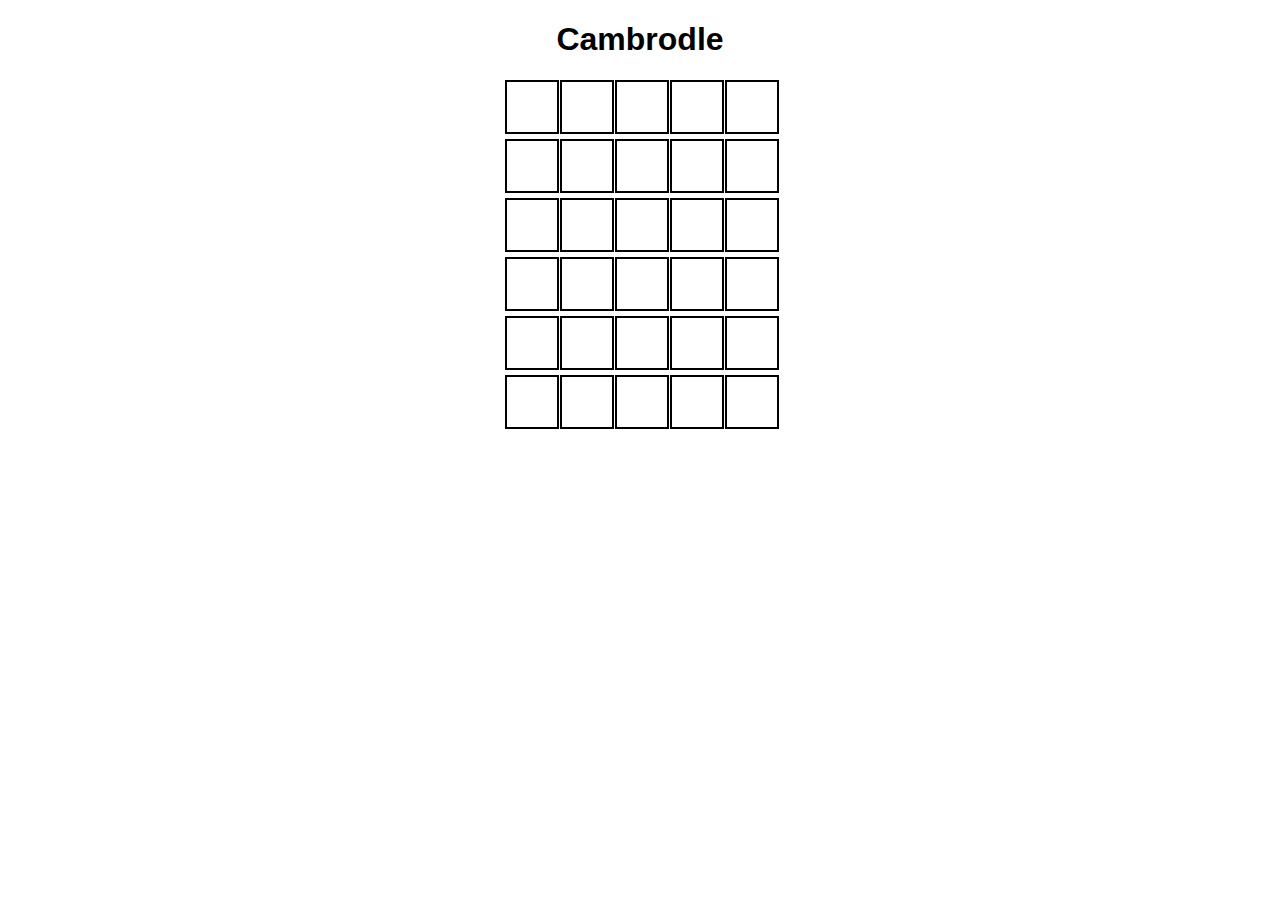
<file: word/index.html>
<!DOCTYPE html>
<html lang="en">
<head>
    <meta charset="UTF-8">
    <meta name="viewport" content="width=device-width, initial-scale=1.0">
    <title>Cambrodle</title>
    <style>
        body { font-family: Arial, sans-serif; text-align: center; }
        .grid-container { display: flex; flex-direction: column; align-items: center; gap: 5px; display: none; }
        .grid { display: grid; grid-template-columns: repeat(5, 50px); gap: 5px; }
        .cell { width: 50px; height: 50px; border: 2px solid #000; display: flex; align-items: center; justify-content: center; font-size: 24px; font-weight: bold; text-transform: uppercase; }
        .correct { background-color: green; color: white; }
        .present { background-color: orange; color: white; }
        .absent { background-color: grey; color: white; }
        .loading-screen { position: fixed; top: 0; left: 0; width: 100%; height: 100%; background: white; display: flex; align-items: center; justify-content: center; font-size: 24px; font-weight: bold; }
    </style>
</head>
<body>
    <div class="loading-screen" id="loading">Loading...</div>
    <h1>Cambrodle</h1>
    <div class="grid-container" id="board"></div>
    <p id="message"></p>
    <script>
        let words = [];
        let secretWord = "";
        let currentRow = 0;
        const maxAttempts = 6;
        const startDate = new Date(2025, 2, 13); // March 13, 2025 (Month is zero-based in JS)
        
        fetch('wordlist.txt')
            .then(response => {
                if (!response.ok) throw new Error("Word list not found");
                return response.text();
            })
            .then(text => {
                words = text.split('\n').map(word => word.trim().toUpperCase()).filter(word => word.length === 5);
                if (words.length > 0) {
                    const today = new Date();
                    const daysSinceStart = Math.floor((today - startDate) / (1000 * 60 * 60 * 24));
                    secretWord = words[daysSinceStart % words.length]; // Cycle through words
                    console.log("Secret word:", secretWord);
                    document.getElementById("loading").style.display = "none";
                    document.getElementById("board").style.display = "flex";
                }
            })
            .catch(error => {
                document.getElementById("loading").textContent = "Error: " + error.message;
            });
        
        const board = document.getElementById("board");
        for (let i = 0; i < maxAttempts; i++) {
            const row = document.createElement("div");
            row.classList.add("grid");
            row.dataset.index = i;
            for (let j = 0; j < 5; j++) {
                const cell = document.createElement("div");
                cell.classList.add("cell");
                row.appendChild(cell);
            }
            board.appendChild(row);
        }
        
        document.addEventListener("keydown", (e) => {
            if (e.key === "Enter") submitGuess();
            else if (e.key === "Backspace") handleBackspace();
            else if (/^[a-zA-Z]$/.test(e.key)) handleInput(e.key.toUpperCase());
        });
        
        function handleInput(letter) {
            const row = document.querySelector(`.grid[data-index='${currentRow}']`);
            const cells = row.querySelectorAll(".cell");
            for (let cell of cells) {
                if (!cell.textContent) {
                    cell.textContent = letter;
                    break;
                }
            }
        }
        
        function handleBackspace() {
            const row = document.querySelector(`.grid[data-index='${currentRow}']`);
            const cells = row.querySelectorAll(".cell");
            for (let i = cells.length - 1; i >= 0; i--) {
                if (cells[i].textContent) {
                    cells[i].textContent = "";
                    break;
                }
            }
        }
        
        function submitGuess() {
            if (!secretWord) {
                document.getElementById("message").textContent = "Word list not loaded yet. Please wait.";
                return;
            }
            
            const row = document.querySelector(`.grid[data-index='${currentRow}']`);
            const cells = row.querySelectorAll(".cell");
            let guess = "";
            
            cells.forEach(cell => guess += cell.textContent);
            if (guess.length !== 5) {
                document.getElementById("message").textContent = "Invalid guess. Must be a 5-letter word.";
                return;
            }
            
            document.getElementById("message").textContent = "";
            
            for (let i = 0; i < 5; i++) {
                if (guess[i] === secretWord[i]) {
                    cells[i].classList.add("correct");
                } else if (secretWord.includes(guess[i])) {
                    cells[i].classList.add("present");
                } else {
                    cells[i].classList.add("absent");
                }
            }
            
            if (guess === secretWord) {
                document.getElementById("message").textContent = "Congratulations! You guessed the word!";
                document.removeEventListener("keydown", handleInput);
            } else if (++currentRow >= maxAttempts) {
                document.getElementById("message").textContent = `Game over! The word was ${secretWord}.`;
                document.removeEventListener("keydown", handleInput);
            }
        }
    </script>
</body>
</html>
</file>
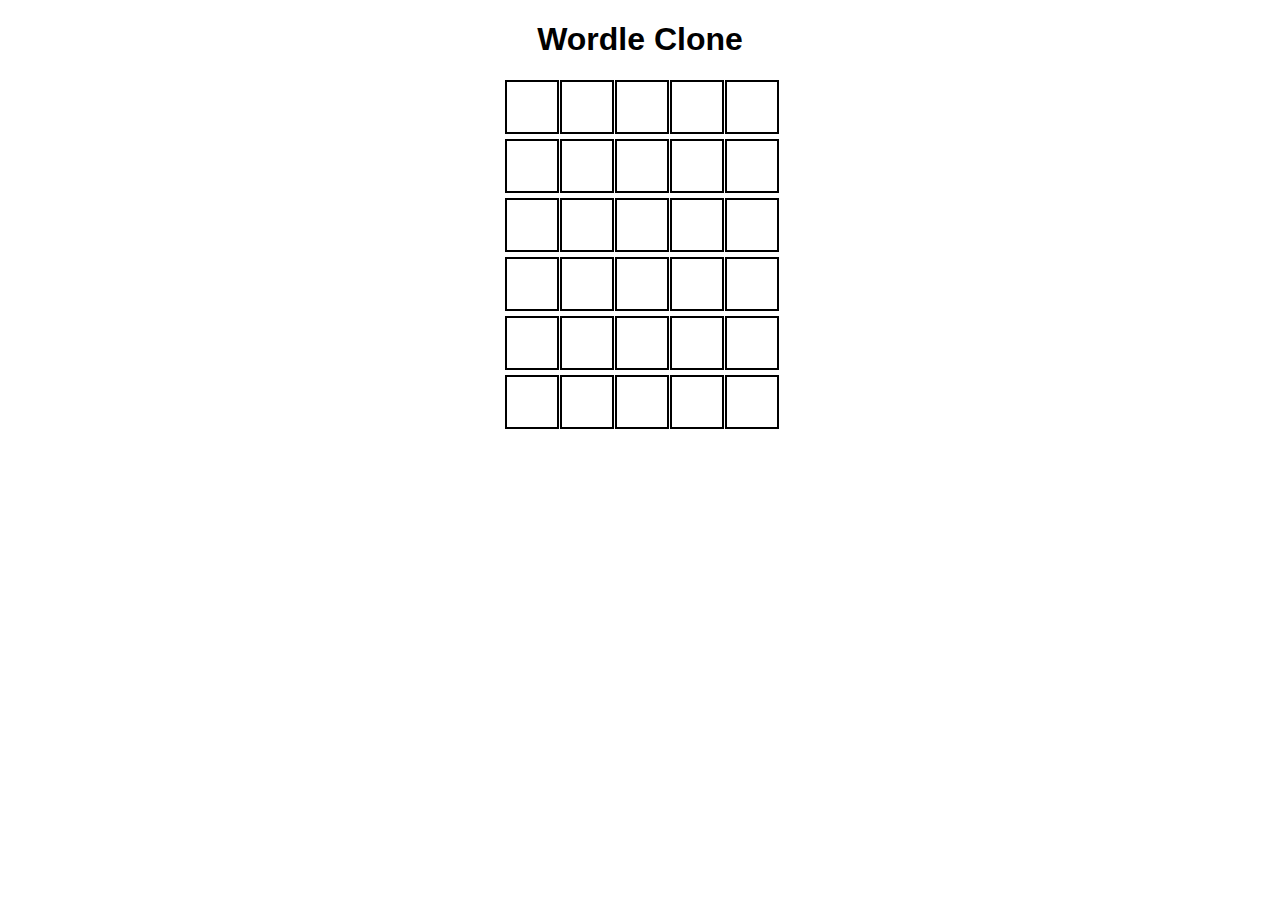
<file: wordle/index.html>
<!DOCTYPE html>
<html lang="en">
<head>
    <meta charset="UTF-8">
    <meta name="viewport" content="width=device-width, initial-scale=1.0">
    <title>Wordle Clone</title>
    <style>
        body { font-family: Arial, sans-serif; text-align: center; }
        .grid-container { display: flex; flex-direction: column; align-items: center; gap: 5px; display: none; }
        .grid { display: grid; grid-template-columns: repeat(5, 50px); gap: 5px; }
        .cell { width: 50px; height: 50px; border: 2px solid #000; display: flex; align-items: center; justify-content: center; font-size: 24px; font-weight: bold; text-transform: uppercase; }
        .correct { background-color: green; color: white; }
        .present { background-color: orange; color: white; }
        .absent { background-color: grey; color: white; }
        .loading-screen { position: fixed; top: 0; left: 0; width: 100%; height: 100%; background: white; display: flex; align-items: center; justify-content: center; font-size: 24px; font-weight: bold; }
    </style>
</head>
<body>
    <div class="loading-screen" id="loading">Loading...</div>
    <h1>Wordle Clone</h1>
    <div class="grid-container" id="board"></div>
    <p id="message"></p>
    <script>
        let words = [];
        let secretWord = "";
        let currentRow = 0;
        const maxAttempts = 6;
        const startDate = new Date(2025, 2, 13); // March 13, 2025 (Month is zero-based in JS)
        
        fetch('wordlist.txt')
            .then(response => {
                if (!response.ok) throw new Error("Word list not found");
                return response.text();
            })
            .then(text => {
                words = text.split('\n').map(word => word.trim().toUpperCase()).filter(word => word.length === 5);
                if (words.length > 0) {
                    const today = new Date();
                    const daysSinceStart = Math.floor((today - startDate) / (1000 * 60 * 60 * 24));
                    secretWord = words[daysSinceStart % words.length]; // Cycle through words
                    console.log("Secret word:", secretWord);
                    document.getElementById("loading").style.display = "none";
                    document.getElementById("board").style.display = "flex";
                }
            })
            .catch(error => {
                document.getElementById("loading").textContent = "Error: " + error.message;
            });
        
        const board = document.getElementById("board");
        for (let i = 0; i < maxAttempts; i++) {
            const row = document.createElement("div");
            row.classList.add("grid");
            row.dataset.index = i;
            for (let j = 0; j < 5; j++) {
                const cell = document.createElement("div");
                cell.classList.add("cell");
                row.appendChild(cell);
            }
            board.appendChild(row);
        }
        
        document.addEventListener("keydown", (e) => {
            if (e.key === "Enter") submitGuess();
            else if (e.key === "Backspace") handleBackspace();
            else if (/^[a-zA-Z]$/.test(e.key)) handleInput(e.key.toUpperCase());
        });
        
        function handleInput(letter) {
            const row = document.querySelector(`.grid[data-index='${currentRow}']`);
            const cells = row.querySelectorAll(".cell");
            for (let cell of cells) {
                if (!cell.textContent) {
                    cell.textContent = letter;
                    break;
                }
            }
        }
        
        function handleBackspace() {
            const row = document.querySelector(`.grid[data-index='${currentRow}']`);
            const cells = row.querySelectorAll(".cell");
            for (let i = cells.length - 1; i >= 0; i--) {
                if (cells[i].textContent) {
                    cells[i].textContent = "";
                    break;
                }
            }
        }
        
        function submitGuess() {
            if (!secretWord) {
                document.getElementById("message").textContent = "Word list not loaded yet. Please wait.";
                return;
            }
            
            const row = document.querySelector(`.grid[data-index='${currentRow}']`);
            const cells = row.querySelectorAll(".cell");
            let guess = "";
            
            cells.forEach(cell => guess += cell.textContent);
            if (guess.length !== 5) {
                document.getElementById("message").textContent = "Invalid guess. Must be a 5-letter word.";
                return;
            }
            
            document.getElementById("message").textContent = "";
            
            for (let i = 0; i < 5; i++) {
                if (guess[i] === secretWord[i]) {
                    cells[i].classList.add("correct");
                } else if (secretWord.includes(guess[i])) {
                    cells[i].classList.add("present");
                } else {
                    cells[i].classList.add("absent");
                }
            }
            
            if (guess === secretWord) {
                document.getElementById("message").textContent = "Congratulations! You guessed the word!";
                document.removeEventListener("keydown", handleInput);
            } else if (++currentRow >= maxAttempts) {
                document.getElementById("message").textContent = `Game over! The word was ${secretWord}.`;
                document.removeEventListener("keydown", handleInput);
            }
        }
    </script>
</body>
</html>
</file>
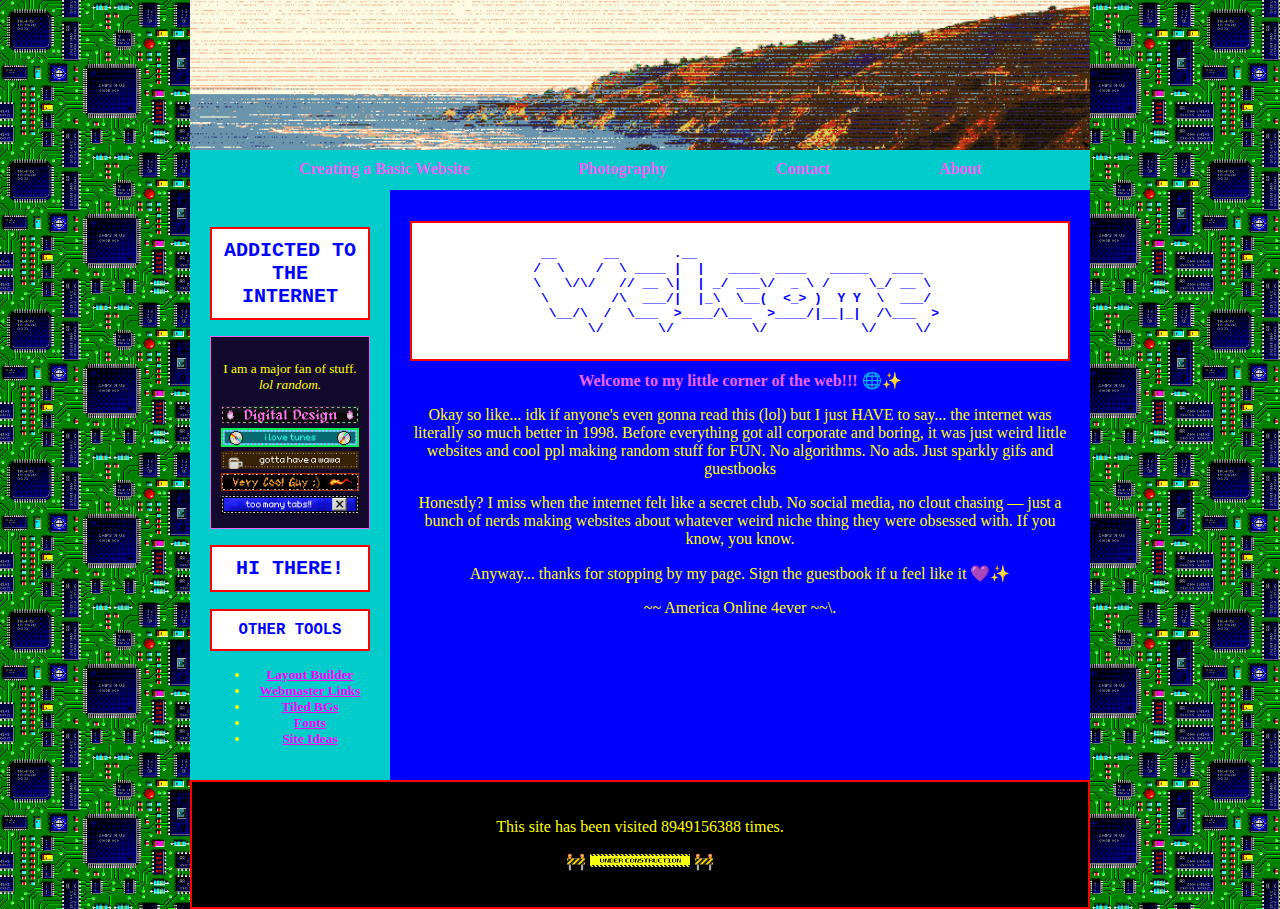
<file: 1990.html>
<!DOCTYPE html>
<html lang="en">
  <head>
    <title>the dream of the 90s is alive</title>
    <meta charset="UTF-8">
    <meta name="viewport" content="width=device-width,initial-scale=1">
    <link href="1990.css" rel="stylesheet" type="text/css" media="all">
  </head>
  <body>

        <div id="container">
            <div id="headerArea">
                <div id="header"></div>
                <nav id="navbar">
                    <ul>
  <li><a href="index.html">Creating a Basic Website</a></li>
  <li><a href="photo.html">Photography</a></li>
  <li><a href="contact.html">Contact</a></li>
  <li><a href="about.html">About</a></li>
                    </ul>
                </nav>
            </div>

            <div id="flex">
                <aside id="leftSidebar">
                    <h2>addicted to the internet</h2>
                    <div class="box">
                        <p>I am a major fan of stuff. <em class="blink">lol random.</em></p>
                        <p style="margin:0; padding:0'"><img src="1990s/digitaldesign.gif" width="100%"></br>
                       <img src="1990s/ilovetunes.gif" width="100%"><br/>
                       <img src="1990s/wawa.gif" width="100%"><br/>
                       <img src="1990s/verycoolguy.gif" width="100%"><br/>
                        <img src="1990s/tabs.gif" width="100%"></p>
                    </div>
                    <h2>Hi there!</h2>
                    <h3>Other Tools</h3>
                    <ul>
                        <li><a href="https://goblin-heart.net/sadgrl/projects/layout-builder/">Layout Builder</a>
                        </li><li><a href="https://goblin-heart.net/sadgrl/webmastery/webmaster-links.html" target="_blank">Webmaster Links</a></li>
                        <li><a href="https://goblin-heart.net/sadgrl/webmastery/downloads/tiledbgs.html" target="_blank">Tiled BGs</a></li>
                        <li><a href="https://goblin-heart.net/sadgrl/webmastery/downloads/fonts.html" target="_blank">Fonts</a></li>
                        <li><a href="https://goblin-heart.net/sadgrl/projects/ideas/" target="_blank">Site Ideas</a></li>
                    </ul>
                </aside>
                <main>
                    <h1 style="font-size:1em"><pre>
 __      __       .__                                
/  \    /  \ ____ |  |   ____  ____   _____   ____   
\   \/\/   // __ \|  | _/ ___\/  _ \ /     \_/ __ \  
 \        /\  ___/|  |_\  \__(  <_> )  Y Y  \  ___/  
  \__/\  /  \___  >____/\___  >____/|__|_|  /\___  > 
       \/       \/          \/            \/     \/  
</pre></h1

                    <p><strong>Welcome to my little corner of the web!!! 🌐✨</strong></p>
                    <p>Okay so like... idk if anyone's even gonna read this (lol) but I just HAVE to say... the internet was literally so much better in 1998. Before everything got all corporate and boring, it was just weird little websites and cool ppl making random stuff for FUN. No algorithms. No ads. Just sparkly gifs and guestbooks</p>
                    <p>Honestly? I miss when the internet felt like a secret club. No social media, no clout chasing — just a bunch of nerds making websites about whatever weird niche thing they were obsessed with. If you know, you know.</p>
                    <p>Anyway... thanks for stopping by my page. Sign the guestbook if u feel like it 💜✨</p>

                    <p>~~ America Online 4ever ~~\.</p>


                </main>
                
            </div>
            <footer id="footer">
              <p>This site has been visited <span id="counter" class="counter">0</span> times.</p>

  <script>
    // Check if 'counter' exists in localStorage
    let counter = localStorage.getItem('counter');
    
    // If not, initialize it to 8949156387
    if (!counter) {
      counter = 8949156387;
    }

    // Increment the counter
    counter++;

    // Display the counter on the page
    document.getElementById('counter').textContent = counter;

    // Save the updated counter value to localStorage
    localStorage.setItem('counter', counter);
  </script>
      <p>🚧 <img src="1990s/construction.gif" width=100px> 🚧</p>
            </footer>
        </div>
        <!-- THIS IS THE CSS !-->
 
    
  </body>
</html>
</file>
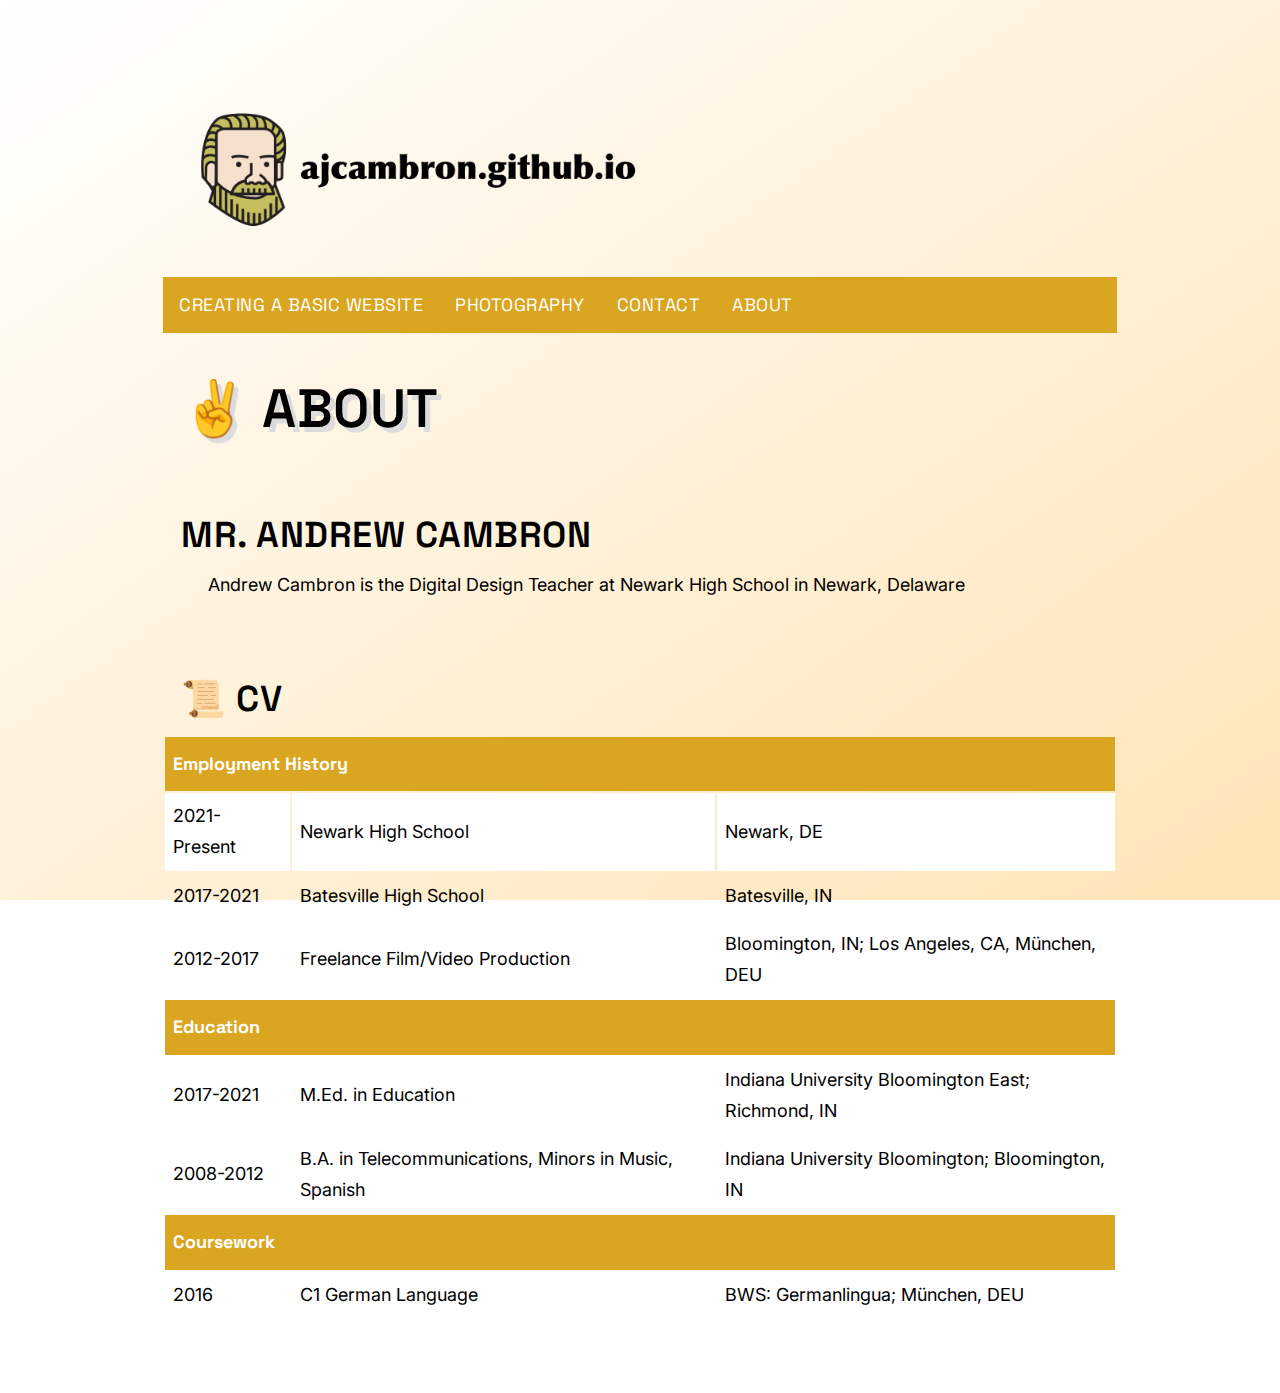
<file: about.html>
<!--  
           .      =@=                                        
  :-*%@@#-..        .+*.                  ...                
         ..+%*:.       :*.              .-##-                
              .=#-.      -=.           :*. .*       ..::--.  
                .:*+....:-=#:.       .=-   .*    .=+=.   .#. 
            .:#@@@@@@@@@@+.#@@+--.   -.    :: -+-.       +-. 
           -@@@@@*+@@@@@@%@@@@@=-=**-:    .**-.        .+-   
          =@@@*=-+@@@@@@@@@@@@@*----#:   .=:.         :*.    
         .@@=+=--%@@@@@@@@@@@@@=-----#. -:.         .+:.     
         :**=----@@@@@@@@@@@@@*--*=--+.=.         :-...*.    
        ==#------*@@@@@@@@@@%-*=.----*-   =#=.        #-     
      .==*--------+@@@@@@@+=*...*----*::*--*-*.=+...==       
      -=+---------------=+:.++=---+@%=----=+*:   .#:         
     .**=-------------=*-*=-----*@@#-------*#=..-+--++.      
     -*%------------=*=------=#@@@@%----=++.  .:+-----*      
     =*#----------++------=#@@@@@@@@@*=#@%+=. .+==---=:      
     .#%-------+*=----=*%@@@@@@@@@@@@@@@@%-=+   .-*-=*.      
      :#=--+#+=*#*#@@@@@@@@@@@@@@@@@@@@@@=--@#.   .--.       
       .::.. .==----+=*%@@@@@@@@@@@@@@@%---=@@%. ..          
           .#=#+=---+.      ...-#@@@@*=----#@@@-             
           :  .*---#*:        .##--------=@@@@@:             
           =..++---#-.        .@@@@%##%@@@@@@@%.             
            =++==*#*.        .+=@@@@@@@@@@@@@+=:             
                             +=--=#@@@@@@@%+--=.             
                             :%--------------=+.             
                            .%@@#=----------#-               
                            .+@@@@@%#++++#%=.                
                              *@@@@@@@@@@@-                  
                             .*-+@@@@@@+..                   
                            .*=--*#:.                        
                            +==%:.                           

	Welcome to the source code!
	Everything between the `<! --` and `-- >` here is a comment;
	it doesn't get displayed on the final page and is only viewable in the source code.

	You can use comments to write notes for yourself about how bits of code work,
	remove bits of code you don't want to display now but might want later,
	or leave hidden messages for those who inspect your source code, like I'm doing here.

-->

<!DOCTYPE html>
<html lang="en">

<head>
  <title>Welcome to Website Building 101</title>
  <meta charset="UTF-8">
  <meta name="viewport" content="width=device-width,initial-scale=1">
  <link href="style.css" rel="stylesheet" type="text/css" media="all">
  <link rel="stylesheet" href="https://fonts.googleapis.com/css?family=Sofia">
</head>

<body>

	<main>
  <img src="assets/header.png" width="50%">
	
	<div class="nav">
<ul>
  <li><a href="index.html">Creating a Basic Website</a></li>
  <li><a href="photo.html">Photography</a></li>
  <li><a href="contact.html">Contact</a></li>
  <li><a href="about.html">About</a></li>
</ul>	
    </div><br>
    		<h1 >✌️ About</h1>
    		<h2>Mr. Andrew Cambron</h2>
    		<p>Andrew Cambron is the Digital Design Teacher at Newark High School in Newark, Delaware</p>
  <div class="cv">  		
    	<h2>📜 CV</h2>
    	<table id="CV">
  <tr>
    	<th colspan="3">Employment History</th>
  </tr>  
    <tr>
    <td>2021- Present</td>
    <td>Newark High School</td>
    <td>Newark, DE</td>
  </tr>	
  <tr>
      <td>2017-2021</td>
    <td>Batesville High School</td>
    <td>Batesville, IN</td>
  </tr>
  <tr>    
    <td>2012-2017</td>
    <td>Freelance Film/Video Production</td>
    <td>Bloomington, IN; Los Angeles, CA, München, DEU</td>
  </tr>
<tr>
    	<th colspan="3">Education</th>
  </tr> 
  <tr>
    <td>2017-2021</td>
    <td>M.Ed. in Education</td>
    <td>Indiana University Bloomington East; Richmond, IN</td>
  </tr>
  <tr>
    <td>2008-2012</td>
    <td>B.A. in Telecommunications, Minors in Music, Spanish</td>
    <td>Indiana University Bloomington; Bloomington, IN</td>
  </tr>
  <tr>
    	<th colspan="3">Coursework</th>
  </tr> 
  <tr>
    <td>2016</td>
    <td>C1 German Language</td>
    <td>BWS: Germanlingua; München, DEU</td>
  </tr>

 </table>
 
 </div>
				</main>
	
</body>

</html>

<!-- BYE!!! Have fun and rememeber to send me a link to your website! -->
</file>
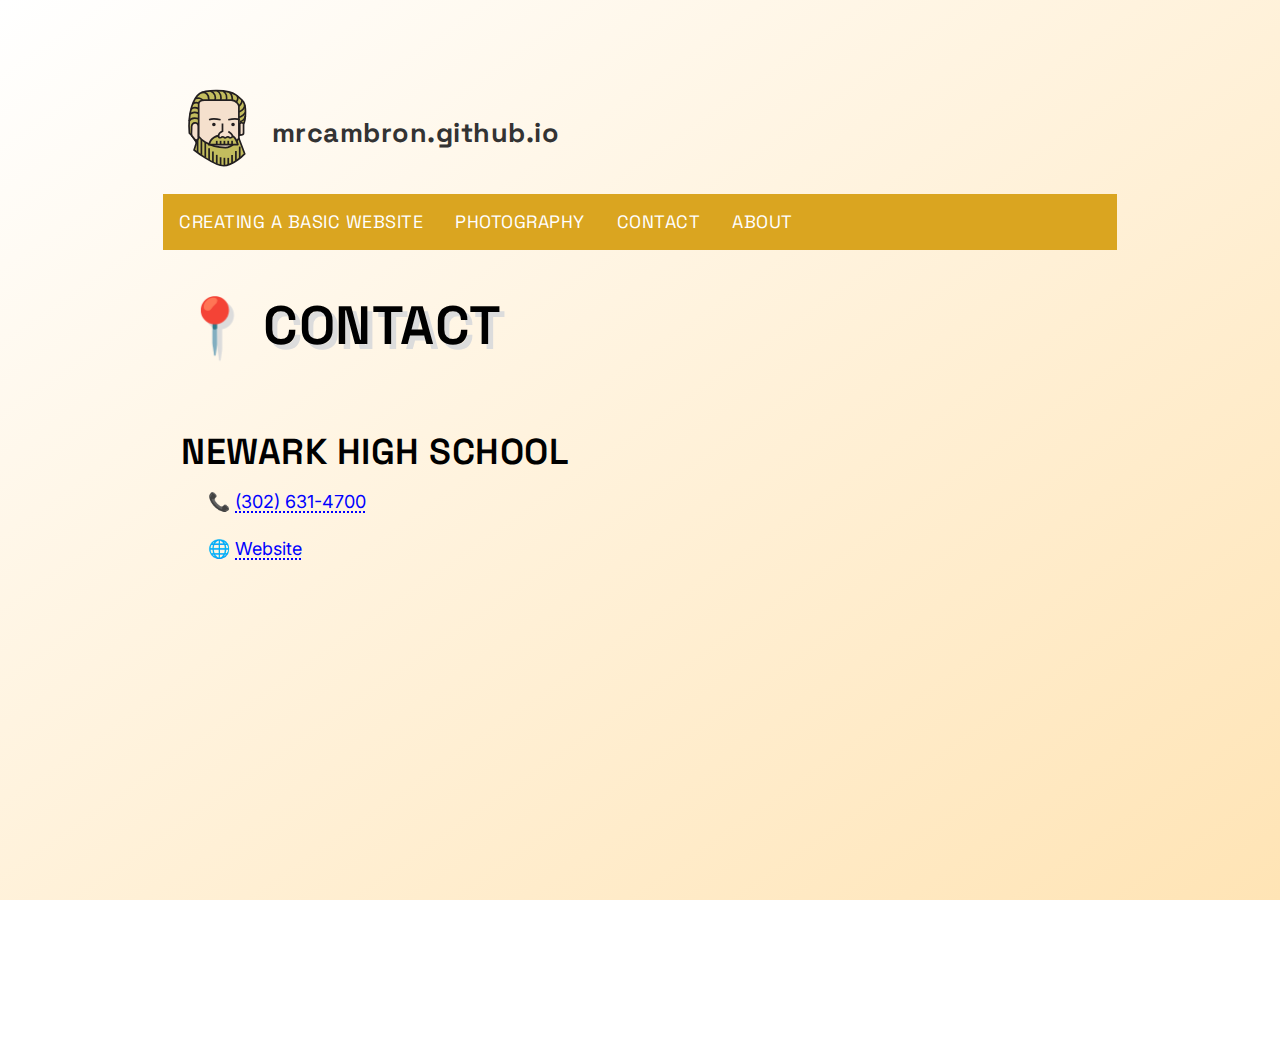
<file: contact.html>
<!--  
           .      =@=                                        
  :-*%@@#-..        .+*.                  ...                
         ..+%*:.       :*.              .-##-                
              .=#-.      -=.           :*. .*       ..::--.  
                .:*+....:-=#:.       .=-   .*    .=+=.   .#. 
            .:#@@@@@@@@@@+.#@@+--.   -.    :: -+-.       +-. 
           -@@@@@*+@@@@@@%@@@@@=-=**-:    .**-.        .+-   
          =@@@*=-+@@@@@@@@@@@@@*----#:   .=:.         :*.    
         .@@=+=--%@@@@@@@@@@@@@=-----#. -:.         .+:.     
         :**=----@@@@@@@@@@@@@*--*=--+.=.         :-...*.    
        ==#------*@@@@@@@@@@%-*=.----*-   =#=.        #-     
      .==*--------+@@@@@@@+=*...*----*::*--*-*.=+...==       
      -=+---------------=+:.++=---+@%=----=+*:   .#:         
     .**=-------------=*-*=-----*@@#-------*#=..-+--++.      
     -*%------------=*=------=#@@@@%----=++.  .:+-----*      
     =*#----------++------=#@@@@@@@@@*=#@%+=. .+==---=:      
     .#%-------+*=----=*%@@@@@@@@@@@@@@@@%-=+   .-*-=*.      
      :#=--+#+=*#*#@@@@@@@@@@@@@@@@@@@@@@=--@#.   .--.       
       .::.. .==----+=*%@@@@@@@@@@@@@@@%---=@@%. ..          
           .#=#+=---+.      ...-#@@@@*=----#@@@-             
           :  .*---#*:        .##--------=@@@@@:             
           =..++---#-.        .@@@@%##%@@@@@@@%.             
            =++==*#*.        .+=@@@@@@@@@@@@@+=:             
                             +=--=#@@@@@@@%+--=.             
                             :%--------------=+.             
                            .%@@#=----------#-               
                            .+@@@@@%#++++#%=.                
                              *@@@@@@@@@@@-                  
                             .*-+@@@@@@+..                   
                            .*=--*#:.                        
                            +==%:.                           

	Welcome to the source code!
	Everything between the `<! --` and `-- >` here is a comment;
	it doesn't get displayed on the final page and is only viewable in the source code.

	You can use comments to write notes for yourself about how bits of code work,
	remove bits of code you don't want to display now but might want later,
	or leave hidden messages for those who inspect your source code, like I'm doing here.

-->

<!DOCTYPE html>
<html lang="en">

<head>
  <title>Welcome to Website Building 101</title>
  <meta charset="UTF-8">
  <meta name="viewport" content="width=device-width,initial-scale=1">
  <link href="style.css" rel="stylesheet" type="text/css" media="all">
  <link rel="stylesheet" href="https://fonts.googleapis.com/css?family=Sofia">
</head>

<body>

	<main>
<!-- The picture of my head and site title -->
  <table>
  <tr>
  	<td><svg height="6em"; xmlns="http://www.w3.org/2000/svg" viewBox="0 0 500 515"><defs><style>.cls-1,.cls-12{fill:#c3bd5e;}.cls-1,.cls-10,.cls-11,.cls-12,.cls-13,.cls-2,.cls-3,.cls-4,.cls-5,.cls-6,.cls-7,.cls-8,.cls-9{stroke:#231f20;stroke-miterlimit:10;}.cls-1,.cls-13,.cls-2,.cls-3,.cls-4{stroke-width:8.12px;}.cls-2{fill:#f5e0cd;}.cls-3{fill:#fff;}.cls-10,.cls-11,.cls-14,.cls-4,.cls-5,.cls-6,.cls-7,.cls-8,.cls-9{fill:none;}.cls-5{stroke-width:7.84px;}.cls-6{stroke-width:8px;}.cls-7{stroke-width:8.25px;}.cls-8{stroke-width:7.9px;}.cls-9{stroke-width:7.85px;}.cls-10{stroke-width:7.69px;}.cls-11{stroke-width:8.21px;}.cls-12{stroke-width:8.83px;}.cls-13{fill:#231f20;}</style></defs><g id="Layer_2" data-name="Layer 2"><g id="Layer_2-2" data-name="Layer 2"><path class="cls-1" d="M374.64,236.47s9.13-9.14,9.13-54.79-9.13-54.79-45.66-82.19-145-25-172.44-6.74-58.47,88.88-49.34,189.33c0,0,17.34,15.34,36,49.34Z"/><path class="cls-1" d="M164.61,282.13l-25.89,80.13S234.34,437.58,280,437.58s100-57,100-57l-27-71.5Z"/><path class="cls-2" d="M159.35,254.17c.32-8.33,2-19.62-13.87-21.25-8.06-.83-17.07,4.39-18.63,17.83,0,0,0,9.28,0,9.31s-.82,23.9-.84,24c-2.33,11.84,12.29,21.07,13.83,24.83l.1.25c4.06,10,18.89,7.15,19-3.62Z"/><path class="cls-2" d="M356.38,236.47s8.43-9.15,18.26,0v45.66s0,9.13-18.26,9.13Z"/><path class="cls-3" d="M146.33,341.47c-.19-.34-.38-.68-.56-1"/><path class="cls-4" d="M383,200.18s.78,8.89-8.35,18-18.26,9.13-18.26,9.13"/><line class="cls-4" x1="192" y1="326.08" x2="192.24" y2="397.02"/><polyline class="cls-4" points="210.27 364.31 210.27 354.08 210.27 409.97"/><line class="cls-4" x1="228.53" y1="370.08" x2="228.53" y2="419.1"/><line class="cls-4" x1="246.79" y1="385.58" x2="246.79" y2="428.23"/><line class="cls-4" x1="265.06" y1="397.08" x2="265.06" y2="437.36"/><line class="cls-4" x1="283.32" y1="399.58" x2="283.32" y2="437.36"/><line class="cls-4" x1="301.59" y1="400.08" x2="301.59" y2="433.08"/><line class="cls-4" x1="319.85" y1="386.08" x2="319.85" y2="428.23"/><line class="cls-4" x1="338.11" y1="367.58" x2="338.11" y2="414.08"/><line class="cls-4" x1="173.74" y1="315.08" x2="173.72" y2="385.09"/><path class="cls-5" d="M164.85,219.51s-5.5-8.93-24.35-8.93-25.83,14.5-25.83,14.5"/><path class="cls-4" d="M164.61,190.81s-10.18-9.17-24.88-8.14c-9.11.64-20.78,8.14-20.78,8.14"/><path class="cls-6" d="M164.61,172.54s-5.69-12.09-21.47-12.44c-11.34-.26-19.47,8.37-19.47,8.37"/><path class="cls-4" d="M164.61,145.15s-6.11-8.39-15.24-8.39-18.26,6.09-18.26,6.09"/><path class="cls-4" d="M182.87,126.89s-8.88-9.08-17.77-11.18c-8.64-2-19,.76-19,.76"/><path class="cls-7" d="M210.27,126.89c-3.36-2.56,1.73-18.68-9.5-30.67-10-10.67-26.44-7.72-26.44-7.72"/><path class="cls-8" d="M237.71,126.89s4.73-15,0-26.6c-5.21-12.82-22-20.21-22-20.21"/><path class="cls-9" d="M265.12,126.89s3.58-14.6,0-26.61C261.44,88,248,79.08,248,79.08"/><path class="cls-10" d="M292.53,126.89s2.65-14.13,0-26.17C290.13,89.8,277,81.08,277,81.08"/><path class="cls-11" d="M319.8,126.89s2.83,1.93,0-17.91a37.29,37.29,0,0,0-12.47-22.9"/><path class="cls-4" d="M338.11,136s8-9.2,9.13-18.27a20.94,20.94,0,0,0-3.31-14"/><path class="cls-4" d="M353.33,153.08s10.13-11,12.18-17.06c1.85-5.5,2-13,2-13"/><path class="cls-4" d="M353.33,180.42c8.1-2.3,18.22-11,21-14.49a25.78,25.78,0,0,0,5.83-19.28"/><path class="cls-4" d="M347.67,206.75s14.31-.9,24.92-10.89c4.31-4.05,10.91-12.68,10.91-12.68"/><path class="cls-2" d="M160.61,225.33v73.06s37.06,51,127.06,52.36c36.52.54,64.83-45.17,64.83-45.17,0,9.13-.12-80.25-.12-80.25V152.28s-9.14-27.39-36.53-27.39H188s-27.39,0-27.39,18.26Z"/><path id="Eyebrow" class="cls-4" d="M210.27,218.2c18.26-9.13,54.79,0,54.79,0"/><path class="cls-12" d="M254.25,294.58s-36.25,4.67-44,42.34h137c.32,0-10-42.18-31-41.84Z"/><line class="cls-4" x1="246.79" y1="318.83" x2="246.79" y2="336.92"/><line class="cls-4" x1="265.06" y1="318.65" x2="265.06" y2="336.92"/><line class="cls-4" x1="283.32" y1="318.65" x2="283.32" y2="336.92"/><line class="cls-4" x1="301.59" y1="318.65" x2="301.59" y2="336.92"/><line class="cls-4" x1="319.85" y1="318.65" x2="319.85" y2="336.92"/><circle class="cls-13" cx="233.1" cy="241.03" r="4.57"/><circle class="cls-13" cx="324.41" cy="241.03" r="4.57"/><line class="cls-4" x1="356.38" y1="346.05" x2="356.38" y2="400.84"/><path class="cls-4" d="M356.38,218.2c-18.27-9.13-54.79,0-54.79,0"/><line class="cls-13" x1="155.48" y1="313.58" x2="155.48" y2="373.44"/><rect class="cls-14" width="500" height="515"/><path class="cls-2" d="M274.19,236.47V273s-18.26,9.14-18.26,18.27-1.29,12.82,7.84,12.82,1.78-4.47,10.91-4.47,3.55,4.73,12.68,4.73,3.05-4.73,12.94-4.73c7.36,0,2.79,4.22,10.42,4.49,9.12.32,10.89-5.5,10.89-5.5a21.87,21.87,0,0,0-1.78-8.37c-2.37-5.08-17.75-16.24-17.75-16.24"/></g></g></svg></td>
  	 <td style="
  	font-family: 'Space Grotesk', sans-serif;
  	font-weight: bold;
  	font-size: 1.5em;
  	color: #333;
  letter-spacing: 0.5px; /* Adds a sleek touch */
  ">mrcambron.github.io</td>
  	 </tr>
  	 </table>
	<!-- My site navigation, it gets styled with the div class "nav" -->
	
	<div class="nav">
<ul>
  <li><a href="index.html">Creating a Basic Website</a></li>
  <li><a href="photo.html">Photography</a></li>
  <li><a href="contact.html">Contact</a></li>
  <li><a href="about.html">About</a></li>
</ul>	
    </div><br>
    		<h1 >📍 Contact</h1>
    		<h2>Newark High School</h2>
    		<p>📞 <a href="tel:3026314700">(302) 631-4700</a></p>
    		<p>🌐 <a href="https://www.christinak12.org/NewarkHigh">Website</a></p>
    		<div class="mapouter"><div class="gmap_canvas"><iframe class="gmap_iframe" width="100%" frameborder="0" scrolling="no" marginheight="0" marginwidth="0" src="https://maps.google.com/maps?width=600&amp;height=400&amp;hl=en&amp;q=Newark High&amp;t=&amp;z=14&amp;ie=UTF8&amp;iwloc=B&amp;output=embed"></iframe><a href="https://embed-googlemap.com">embed google map</a></div><style>.mapouter{position:relative;text-align:right;width:100%;height:400px;}.gmap_canvas {overflow:hidden;background:none!important;width:100%;height:400px;}.gmap_iframe {height:400px!important;}</style></div>
  				</main>
	
</body>

</html>

<!-- BYE!!! Have fun and rememeber to send me a link to your website! -->
</file>
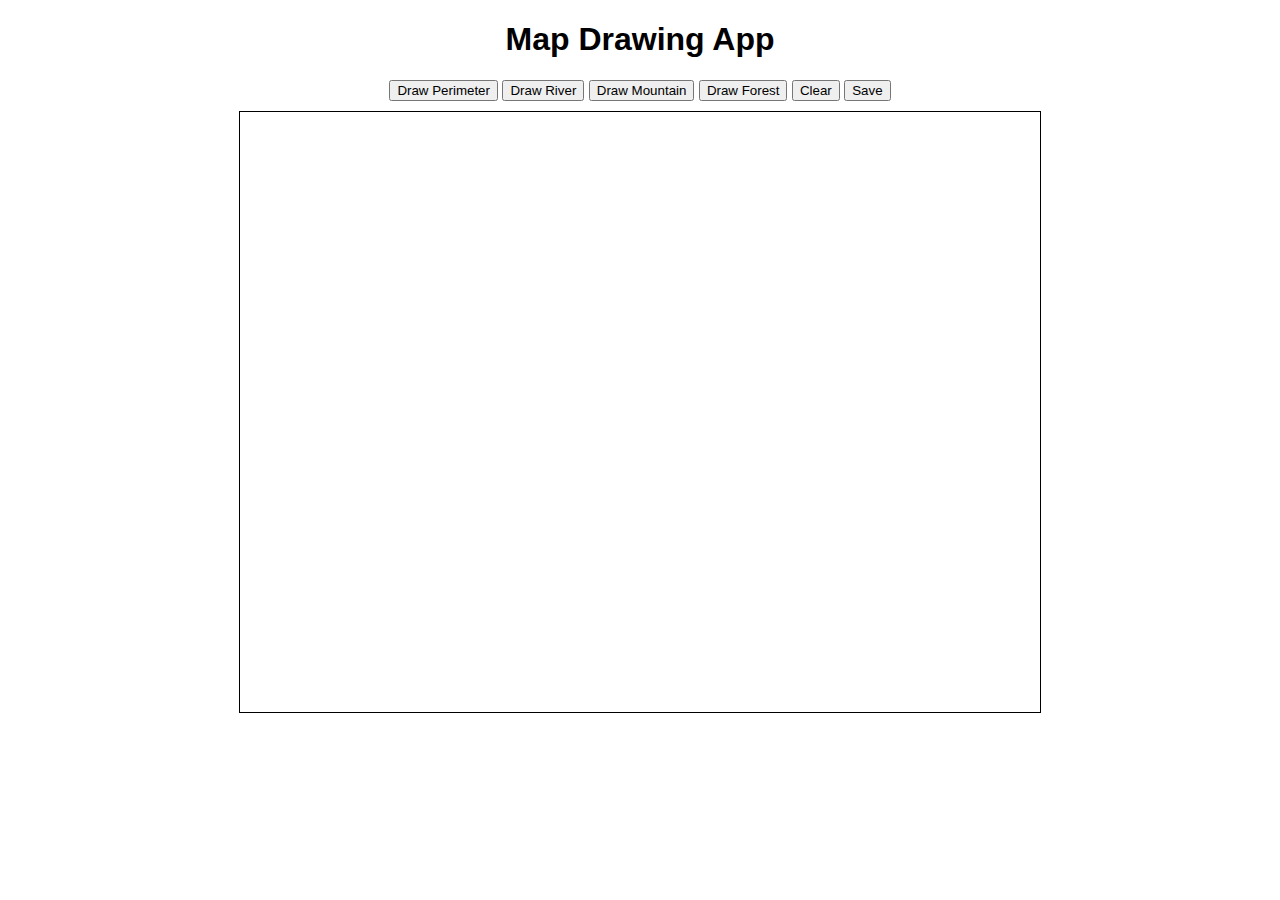
<file: jamiemap.html>
<!DOCTYPE html>
<html lang="en">
<head>
    <meta charset="UTF-8">
    <meta name="viewport" content="width=device-width, initial-scale=1.0">
    <title>Map Drawing App</title>
    <style>
        body {
            text-align: center;
            font-family: Arial, sans-serif;
        }
        canvas {
            border: 1px solid black;
            cursor: crosshair;
        }
        .toolbar {
            margin-bottom: 10px;
        }
    </style>
</head>
<body>
    <h1>Map Drawing App</h1>
    <div class="toolbar">
        <button onclick="setTool('perimeter')">Draw Perimeter</button>
        <button onclick="setTool('river')">Draw River</button>
        <button onclick="setTool('mountain')">Draw Mountain</button>
        <button onclick="setTool('forest')">Draw Forest</button>
        <button onclick="clearCanvas()">Clear</button>
        <button onclick="saveCanvas()">Save</button>
    </div>
    <canvas id="mapCanvas" width="800" height="600"></canvas>
    <a id="downloadLink" style="display:none"></a>
    
    <script>
        const canvas = document.getElementById('mapCanvas');
        const ctx = canvas.getContext('2d');
        let drawing = false;
        let tool = 'perimeter';

        function setTool(selectedTool) {
            tool = selectedTool;
        }

        function startDrawing(event) {
            drawing = true;
            ctx.beginPath();
            ctx.moveTo(event.offsetX, event.offsetY);
        }

        function draw(event) {
            if (!drawing) return;
            ctx.lineTo(event.offsetX, event.offsetY);
            ctx.strokeStyle = getToolColor(tool);
            ctx.lineWidth = getToolWidth(tool);
            ctx.stroke();
        }

        function stopDrawing() {
            drawing = false;
            ctx.closePath();
        }

        function getToolColor(tool) {
            switch (tool) {
                case 'perimeter': return 'black';
                case 'river': return 'blue';
                case 'mountain': return 'gray';
                case 'forest': return 'green';
                default: return 'black';
            }
        }

        function getToolWidth(tool) {
            return tool === 'river' ? 3 : 2;
        }

        function clearCanvas() {
            ctx.clearRect(0, 0, canvas.width, canvas.height);
        }

        function saveCanvas() {
            const dataUrl = canvas.toDataURL('image/png');
            const downloadLink = document.getElementById('downloadLink');
            downloadLink.href = dataUrl;
            downloadLink.download = 'map.png';
            downloadLink.click();
        }

        canvas.addEventListener('mousedown', startDrawing);
        canvas.addEventListener('mousemove', draw);
        canvas.addEventListener('mouseup', stopDrawing);
        canvas.addEventListener('mouseleave', stopDrawing);
    </script>
</body>
</html>
</file>
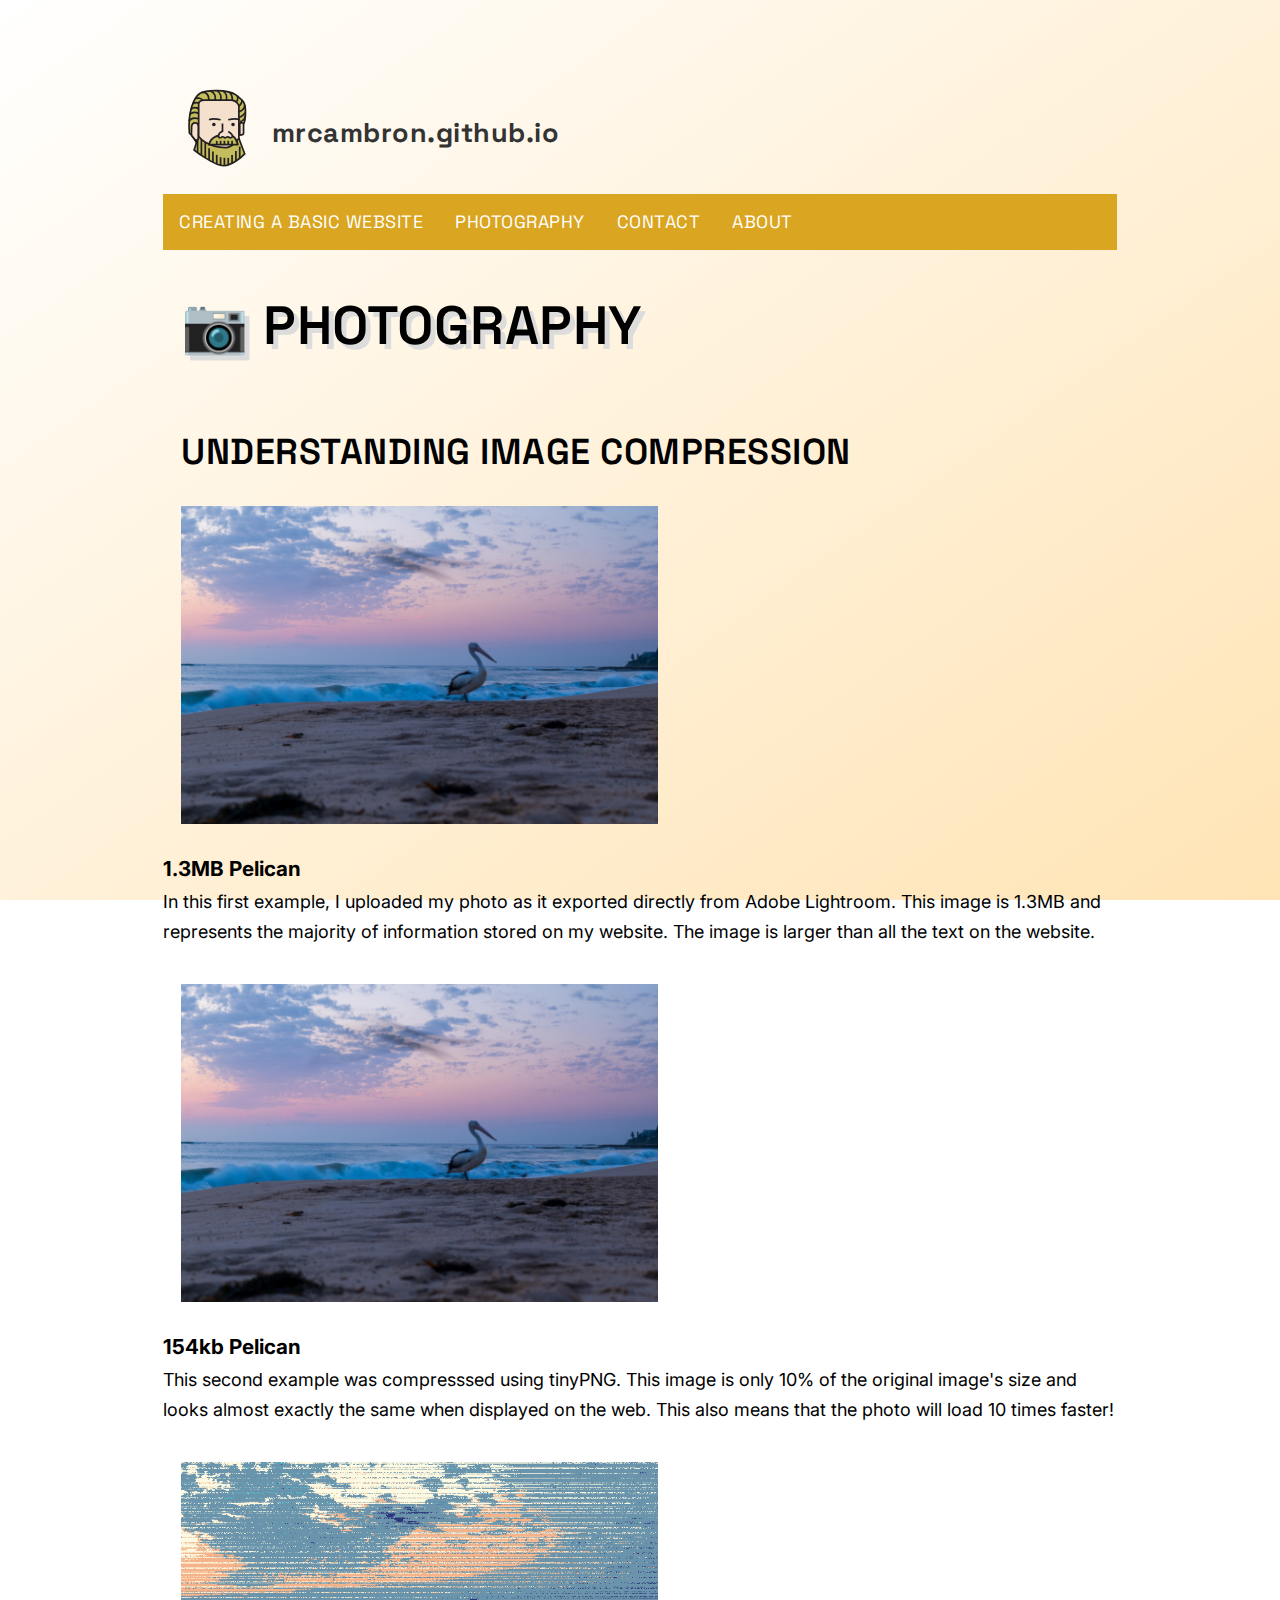
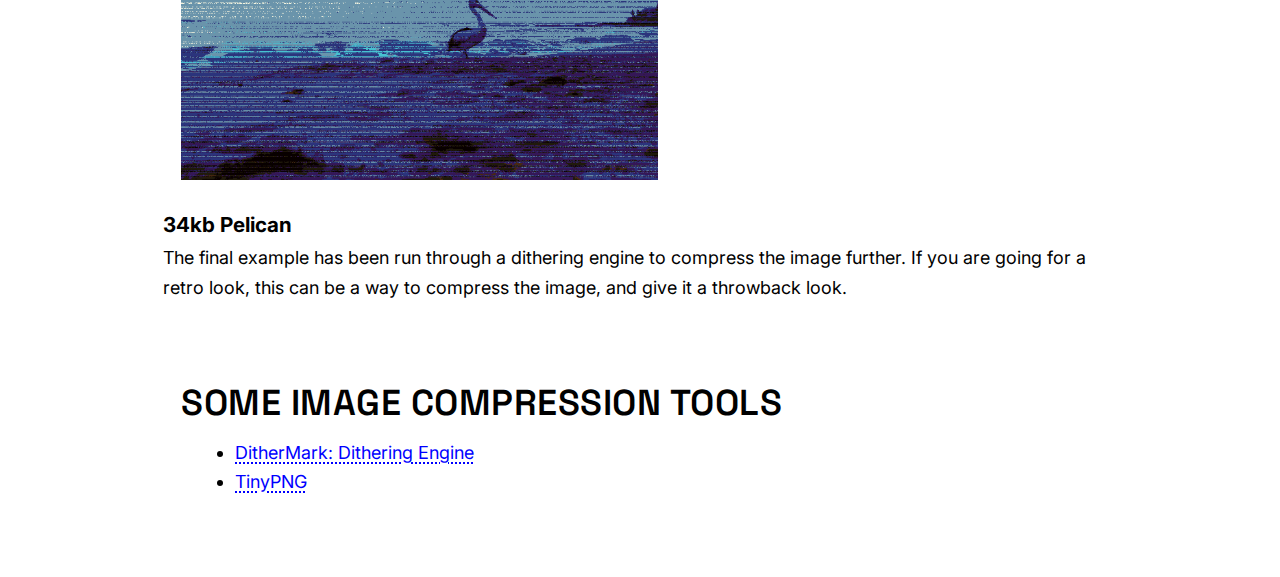
<file: photo.html>
<!--  
           .      =@=                                        
  :-*%@@#-..        .+*.                  ...                
         ..+%*:.       :*.              .-##-                
              .=#-.      -=.           :*. .*       ..::--.  
                .:*+....:-=#:.       .=-   .*    .=+=.   .#. 
            .:#@@@@@@@@@@+.#@@+--.   -.    :: -+-.       +-. 
           -@@@@@*+@@@@@@%@@@@@=-=**-:    .**-.        .+-   
          =@@@*=-+@@@@@@@@@@@@@*----#:   .=:.         :*.    
         .@@=+=--%@@@@@@@@@@@@@=-----#. -:.         .+:.     
         :**=----@@@@@@@@@@@@@*--*=--+.=.         :-...*.    
        ==#------*@@@@@@@@@@%-*=.----*-   =#=.        #-     
      .==*--------+@@@@@@@+=*...*----*::*--*-*.=+...==       
      -=+---------------=+:.++=---+@%=----=+*:   .#:         
     .**=-------------=*-*=-----*@@#-------*#=..-+--++.      
     -*%------------=*=------=#@@@@%----=++.  .:+-----*      
     =*#----------++------=#@@@@@@@@@*=#@%+=. .+==---=:      
     .#%-------+*=----=*%@@@@@@@@@@@@@@@@%-=+   .-*-=*.      
      :#=--+#+=*#*#@@@@@@@@@@@@@@@@@@@@@@=--@#.   .--.       
       .::.. .==----+=*%@@@@@@@@@@@@@@@%---=@@%. ..          
           .#=#+=---+.      ...-#@@@@*=----#@@@-             
           :  .*---#*:        .##--------=@@@@@:             
           =..++---#-.        .@@@@%##%@@@@@@@%.             
            =++==*#*.        .+=@@@@@@@@@@@@@+=:             
                             +=--=#@@@@@@@%+--=.             
                             :%--------------=+.             
                            .%@@#=----------#-               
                            .+@@@@@%#++++#%=.                
                              *@@@@@@@@@@@-                  
                             .*-+@@@@@@+..                   
                            .*=--*#:.                        
                            +==%:.                           

	Welcome to the source code!
	Everything between the `<! --` and `-- >` here is a comment;
	it doesn't get displayed on the final page and is only viewable in the source code.

	You can use comments to write notes for yourself about how bits of code work,
	remove bits of code you don't want to display now but might want later,
	or leave hidden messages for those who inspect your source code, like I'm doing here.

-->

<!DOCTYPE html>
<html lang="en">

<head>
  <title>Welcome to Website Building 101</title>
  <meta charset="UTF-8">
  <meta name="viewport" content="width=device-width,initial-scale=1">
  <link href="style.css" rel="stylesheet" type="text/css" media="all">
  <link rel="stylesheet" href="https://fonts.googleapis.com/css?family=Sofia">
</head>

<body>

	<main>
<!-- The picture of my head and site title -->
  <table>
  <tr>
  	<td><svg height="6em"; xmlns="http://www.w3.org/2000/svg" viewBox="0 0 500 515"><defs><style>.cls-1,.cls-12{fill:#c3bd5e;}.cls-1,.cls-10,.cls-11,.cls-12,.cls-13,.cls-2,.cls-3,.cls-4,.cls-5,.cls-6,.cls-7,.cls-8,.cls-9{stroke:#231f20;stroke-miterlimit:10;}.cls-1,.cls-13,.cls-2,.cls-3,.cls-4{stroke-width:8.12px;}.cls-2{fill:#f5e0cd;}.cls-3{fill:#fff;}.cls-10,.cls-11,.cls-14,.cls-4,.cls-5,.cls-6,.cls-7,.cls-8,.cls-9{fill:none;}.cls-5{stroke-width:7.84px;}.cls-6{stroke-width:8px;}.cls-7{stroke-width:8.25px;}.cls-8{stroke-width:7.9px;}.cls-9{stroke-width:7.85px;}.cls-10{stroke-width:7.69px;}.cls-11{stroke-width:8.21px;}.cls-12{stroke-width:8.83px;}.cls-13{fill:#231f20;}</style></defs><g id="Layer_2" data-name="Layer 2"><g id="Layer_2-2" data-name="Layer 2"><path class="cls-1" d="M374.64,236.47s9.13-9.14,9.13-54.79-9.13-54.79-45.66-82.19-145-25-172.44-6.74-58.47,88.88-49.34,189.33c0,0,17.34,15.34,36,49.34Z"/><path class="cls-1" d="M164.61,282.13l-25.89,80.13S234.34,437.58,280,437.58s100-57,100-57l-27-71.5Z"/><path class="cls-2" d="M159.35,254.17c.32-8.33,2-19.62-13.87-21.25-8.06-.83-17.07,4.39-18.63,17.83,0,0,0,9.28,0,9.31s-.82,23.9-.84,24c-2.33,11.84,12.29,21.07,13.83,24.83l.1.25c4.06,10,18.89,7.15,19-3.62Z"/><path class="cls-2" d="M356.38,236.47s8.43-9.15,18.26,0v45.66s0,9.13-18.26,9.13Z"/><path class="cls-3" d="M146.33,341.47c-.19-.34-.38-.68-.56-1"/><path class="cls-4" d="M383,200.18s.78,8.89-8.35,18-18.26,9.13-18.26,9.13"/><line class="cls-4" x1="192" y1="326.08" x2="192.24" y2="397.02"/><polyline class="cls-4" points="210.27 364.31 210.27 354.08 210.27 409.97"/><line class="cls-4" x1="228.53" y1="370.08" x2="228.53" y2="419.1"/><line class="cls-4" x1="246.79" y1="385.58" x2="246.79" y2="428.23"/><line class="cls-4" x1="265.06" y1="397.08" x2="265.06" y2="437.36"/><line class="cls-4" x1="283.32" y1="399.58" x2="283.32" y2="437.36"/><line class="cls-4" x1="301.59" y1="400.08" x2="301.59" y2="433.08"/><line class="cls-4" x1="319.85" y1="386.08" x2="319.85" y2="428.23"/><line class="cls-4" x1="338.11" y1="367.58" x2="338.11" y2="414.08"/><line class="cls-4" x1="173.74" y1="315.08" x2="173.72" y2="385.09"/><path class="cls-5" d="M164.85,219.51s-5.5-8.93-24.35-8.93-25.83,14.5-25.83,14.5"/><path class="cls-4" d="M164.61,190.81s-10.18-9.17-24.88-8.14c-9.11.64-20.78,8.14-20.78,8.14"/><path class="cls-6" d="M164.61,172.54s-5.69-12.09-21.47-12.44c-11.34-.26-19.47,8.37-19.47,8.37"/><path class="cls-4" d="M164.61,145.15s-6.11-8.39-15.24-8.39-18.26,6.09-18.26,6.09"/><path class="cls-4" d="M182.87,126.89s-8.88-9.08-17.77-11.18c-8.64-2-19,.76-19,.76"/><path class="cls-7" d="M210.27,126.89c-3.36-2.56,1.73-18.68-9.5-30.67-10-10.67-26.44-7.72-26.44-7.72"/><path class="cls-8" d="M237.71,126.89s4.73-15,0-26.6c-5.21-12.82-22-20.21-22-20.21"/><path class="cls-9" d="M265.12,126.89s3.58-14.6,0-26.61C261.44,88,248,79.08,248,79.08"/><path class="cls-10" d="M292.53,126.89s2.65-14.13,0-26.17C290.13,89.8,277,81.08,277,81.08"/><path class="cls-11" d="M319.8,126.89s2.83,1.93,0-17.91a37.29,37.29,0,0,0-12.47-22.9"/><path class="cls-4" d="M338.11,136s8-9.2,9.13-18.27a20.94,20.94,0,0,0-3.31-14"/><path class="cls-4" d="M353.33,153.08s10.13-11,12.18-17.06c1.85-5.5,2-13,2-13"/><path class="cls-4" d="M353.33,180.42c8.1-2.3,18.22-11,21-14.49a25.78,25.78,0,0,0,5.83-19.28"/><path class="cls-4" d="M347.67,206.75s14.31-.9,24.92-10.89c4.31-4.05,10.91-12.68,10.91-12.68"/><path class="cls-2" d="M160.61,225.33v73.06s37.06,51,127.06,52.36c36.52.54,64.83-45.17,64.83-45.17,0,9.13-.12-80.25-.12-80.25V152.28s-9.14-27.39-36.53-27.39H188s-27.39,0-27.39,18.26Z"/><path id="Eyebrow" class="cls-4" d="M210.27,218.2c18.26-9.13,54.79,0,54.79,0"/><path class="cls-12" d="M254.25,294.58s-36.25,4.67-44,42.34h137c.32,0-10-42.18-31-41.84Z"/><line class="cls-4" x1="246.79" y1="318.83" x2="246.79" y2="336.92"/><line class="cls-4" x1="265.06" y1="318.65" x2="265.06" y2="336.92"/><line class="cls-4" x1="283.32" y1="318.65" x2="283.32" y2="336.92"/><line class="cls-4" x1="301.59" y1="318.65" x2="301.59" y2="336.92"/><line class="cls-4" x1="319.85" y1="318.65" x2="319.85" y2="336.92"/><circle class="cls-13" cx="233.1" cy="241.03" r="4.57"/><circle class="cls-13" cx="324.41" cy="241.03" r="4.57"/><line class="cls-4" x1="356.38" y1="346.05" x2="356.38" y2="400.84"/><path class="cls-4" d="M356.38,218.2c-18.27-9.13-54.79,0-54.79,0"/><line class="cls-13" x1="155.48" y1="313.58" x2="155.48" y2="373.44"/><rect class="cls-14" width="500" height="515"/><path class="cls-2" d="M274.19,236.47V273s-18.26,9.14-18.26,18.27-1.29,12.82,7.84,12.82,1.78-4.47,10.91-4.47,3.55,4.73,12.68,4.73,3.05-4.73,12.94-4.73c7.36,0,2.79,4.22,10.42,4.49,9.12.32,10.89-5.5,10.89-5.5a21.87,21.87,0,0,0-1.78-8.37c-2.37-5.08-17.75-16.24-17.75-16.24"/></g></g></svg></td>
  	 <td style="
  	font-family: 'Space Grotesk', sans-serif;
  	font-weight: bold;
  	font-size: 1.5em;
  	color: #333;
  letter-spacing: 0.5px; /* Adds a sleek touch */
  ">mrcambron.github.io</td>
  	 </tr>
  	 </table>
	<!-- My site navigation, it gets styled with the div class "nav" -->	
	<div class="nav">
<ul>
  <li><a href="index.html">Creating a Basic Website</a></li>
  <li><a href="photo.html">Photography</a></li>
  <li><a href="contact.html">Contact</a></li>
  <li><a href="about.html">About</a></li>
</ul>	
    </div><br>
    		<h1 >📷 Photography</h1>
    		<h2>Understanding Image Compression</h2>
    		<p><figure><img src="assets/1300kb_Pelican.jpg" alt="Large File Size" width="50%">
    		<figcaption><strong>1.3MB Pelican</strong></figcaption>
    		    </figure>In this first example, I uploaded my photo as it exported directly from Adobe Lightroom. This image is 1.3MB and represents the majority of information stored on my website. The image is larger than all the text on the website. </p>
    		<p><figure>
    		<img src="assets/154kb_Pelican.jpg" alt="Medium File Size" width="50%">
    		<figcaption><strong>154kb Pelican</strong></figcaption>
    		    </figure>This second example was compresssed using tinyPNG. This image is only 10% of the original image's size and looks almost exactly the same when displayed on the web. This also means that the photo will load 10 times faster!</p>
    		    <p><figure>
    		<img src="assets/34kb_Pelican.png" alt="Small File Size" width="50%">
    		<figcaption><strong>34kb Pelican</strong></figcaption>
    		    </figure>The final example has been run through a dithering engine to compress the image further. If you are going for a retro look, this can be a way to compress the image, and give it a throwback look.</p>
    		<h2>Some Image Compression Tools</h2>
    		<ul>
    		    <li><a href="https://www.dithermark.com/">DitherMark: Dithering Engine</a></li>
    		    <li><a href="https://tinypng.com/">TinyPNG</a></li>
    		</ul>
  				</main>
	
</body>

</html>

<!-- BYE!!! Have fun and rememeber to send me a link to your website! -->
</file>
<file: style.css>
@import url('https://fonts.googleapis.com/css2?family=Space+Grotesk:wght@300..700&family=Inter:wght@100..900&display=swap');

@font-face {
	font-family: "clacon"; 
	src: url('/assets/clacon2.woff2') format('woff2');
}
:root {
	font-size: 18px;
}

* { 
	padding: 0;
	margin: 0;
	box-sizing: border-box;
	scrollbar-color: goldenrod white;
}

.nav li {
  float: left;
}
.nav ul {
  list-style-type: none;
  margin: 0;
  padding: 0;
  overflow: hidden;
  background-color: goldenrod;
}

.nav a {
 display: block;
 	font-family: 'Space Grotesk', sans-serif;
  color: white;
  text-align: center;
  padding: 14px 16px;
  text-transform: uppercase; /* Optional for a bold look */
  letter-spacing: 0.5px; /* Adds a sleek touch */
  text-decoration: none;
}

.cv {
  font-family: 'Inter', sans-serif;
  border-collapse: collapse;
  width: 100%;
}

.cv td, .cv th {
  bottom-border: 3px dotted goldenrod;
  padding: 8px;
}

.cv tr:nth-child(even){background-color: white;}

.cv tr:hover {background-color: goldenrod;}

.cv th {
  padding-top: 12px;
  padding-bottom: 12px;
  text-align: left;
  background-color: goldenrod;
  font-family: 'Space Grotesk', sans-serif;
  color: white;
}
body {
    background: linear-gradient(145deg, white, moccasin);
    background-attachment: fixed; /* Change from fixed to scroll */
    background-size: cover; /* Ensures it covers the full viewport */
    background-position: center; /* Centers the background */
}
body { 
	font-family: 'Inter';

	font-weight: 400;
    line-height: 1.7;
	color: black;
	padding: 4rem 0;
}

h1, .subtitle, h2, h3, h4 { 
	font-family: 'Space Grotesk', sans-serif;
	font-weight: 600;
	line-height: 1;
	letter-spacing: 1px;
	text-transform: uppercase; /* Optional for a bold look */
    letter-spacing: 0.5px; /* Adds a sleek touch */
}

h1 { 
	font-size: 3rem; 
	line-height: 1; 
	margin: 1rem; 
	text-shadow: 5px 5px gainsboro;  
}
.subtitle { 
	font-size: 1.5rem; 
	text-align: right; 
	margin: -1rem 1rem 0.5rem 1rem;  
}
.banner a{ 
	font-family: 'clacon', monospace; 
	font-size: 1rem; 
	text-align: center; 
	margin: 10rem 1rem; 
	padding: 15px 10px 10px 10px; 
	color: cornsilk; 
	text-shadow: 3px 3px purple;}
	
h2 { 
	font-size: 2rem; 
	margin: 0 0.5rem 1rem 1rem; 
	padding-top: 3.5rem; 
}
h3 { 
	font-size: 1.5rem; 
	margin: 1.5rem 0.5rem 0.5rem 1.5rem;  
}
h4 { 
	font-size: 1.25rem; 
	margin: 1.5rem 1.5rem 0.5rem 1.5rem; 
	position:relative; 
	padding-left: 90px; 
}
h4::before {
	content:" ";
	height: 4px;
	width: 40px;
	background: goldenrod;
	display: block;
	position: absolute;
	top: 35%;
	left: 0;
}

main, footer { margin: 0 auto; max-width: 53rem; }

p, details { margin: 1rem 2.5rem; }
p, li { line-height: 1.6; }
ul { margin: 0.5rem 1.5rem 0.5rem 4rem; }
ul ul  { margin: 0.5rem 1.5rem 1.5rem 2rem; }
ol  { margin: 0.5rem 1.5rem 0.5rem 4.75rem; }
pre { background-color: white; margin: 1rem auto; width: fit-content; }

img { max-width: 100%; margin: 1rem; }

textarea { display: block; margin: 1.5rem auto; font-size: 0.9em; max-width: 100%; }
code, textarea { color: black; background-color: white; font-family: courier, monospace; }
strong { font-size: 1.15em; }

a { 
	color: blue; 
	text-decoration-style: dotted; 
	text-underline-offset: 0.2rem; 
	}
a:hover { 
	box-shadow: inset 0 -5px gainsboro; 
	}

.flex {
	display: flex;
	flex-wrap: wrap;
	justify-content: space-around;
}

@media (max-width: 600px) {
	:root {
		font-size: 14px;
	}
	ul {
		margin: 0.5rem 1.5rem 0.5rem 2.75rem;
	}
	ol {
		margin: 0.5rem 1.5rem 0.5rem 3.5rem;
	}
}
</file>
<file: 1990.css>
:root {
                --header-image: url('1990s/california.png');
                --body-bg-image: url('1990s/comp016.gif');

                /* colors */
                --content: #43256E;
            }

           /* Geocities 1998 Nostalgia Style Sheet */
body {
  background-color: #0000FF; /* Electric Blue */
  color: #FFFF00; /* Neon Yellow */
  text-align: center;
  margin: 0;
/* you can delete the line below if you'd prefer to not use an image */
 background-size: 200px;
 color: #FFFF00; /* Neon Yellow */
 background-image: var(--body-bg-image);
}

a {
  color: #FF00FF; /* Hot Magenta */
  text-decoration: underline;
}

a {
  transition: color 0.5s ease-in-out; /* Smooth transition for color change */
}

a:hover {
  color: #00FF00; /* Lime Green */
  animation: fadeInOut 2s infinite; /* Animation for fading in and out */
}

@keyframes fadeInOut {
  0% {
    opacity: 0;
  }
  50% {
    opacity: 1;
  }
  100% {
    opacity: 0;
  }
}

h1, h2, h3 {
  font-family: 'Comic Sans MS', 'Courier New', sans-serif;
  background-color: #FFFFFF; /* White */
  color: #0000FF; /* Electric Blue */
  border: 2px solid #FF0000; /* Firetruck Red Borders */
  padding: 10px;
  text-transform: uppercase;
}

button {
  background-color: #00CCCC; /* Teal Cyan */
  border: 2px outset #FFFFFF;
  padding: 10px 20px;
  font-weight: bold;
  cursor: pointer;
}

hr {
  border: 2px dashed #FF0000; /* Firetruck Red */
}

.blink {
  animation: blink 1s step-start infinite;
}

@keyframes blink {
  50% {
    opacity: 0;
  }
}

.marquee {
  width: 100%;
  overflow: hidden;
  white-space: nowrap;
  box-sizing: border-box;
  animation: marquee 10s linear infinite;
}

@keyframes marquee {
  from { transform: translateX(100%); }
  to { transform: translateX(-100%); }
}



 * {
    box-sizing: border-box;
    }

            /* below this line is CSS for the layout */

            /* this is a CSS comment
    to uncomment a line of CSS, remove the * and the /
    before and after the text */


            /* the "container" is what wraps your entire website */
            /* if you want something (like the header) to be Wider than
    the other elements, you will need to move that div outside
    of the container */
#container {
    max-width: 900px;
                /* this is the width of your layout! */
                /* if you change the above value, scroll to the bottom
      and change the media query according to the comment! */
    margin: 0 auto;
                /* this centers the entire page */
            }

            /* the area below is for all links on your page
    EXCEPT for the navigation */
#container a {
    color: #FF00FF; /* Hot Magenta */
    font-weight: bold;
                /* if you want to remove the underline
      you can add a line below here that says:
      text-decoration:none; */
            }

#header {
    width: 100%;
    background-color:  #00CCCC; /* Teal Cyan */
                /* header color here! */
    height: 150px;
                /* this is only for a background image! */
                /* if you want to put images IN the header, 
      you can add them directly to the <div id="header"></div> element! */
    background-image: var(--header-image);
    background-size: 100%;
    background-position-y: center;
            }

            /* navigation section!! */
#navbar {
    height: 40px;
    background-color:  #00CCCC; /* Teal Cyan */
                /* navbar color */
    width: 100%;
            }

#navbar ul {
    display: flex;
    padding: 0;
    margin: 0;
    list-style-type: none;
    justify-content: space-evenly;
            }

#navbar li {
    padding-top: 10px;
            }

            /* navigation links*/
#navbar li a {
    color: #ED64F5;
                /* navbar text color */
    font-weight: 800;
    text-decoration: none;
                /* this removes the underline */
            }

            /* navigation link when a link is hovered over */
            #navbar li a:hover {
                color: #00FF00; /* Lime Green */
                text-decoration: underline;
            }

            #flex {
                display: flex;
            }

            /* this colors BOTH sidebars
    if you want to style them separately,
    create styles for #leftSidebar and #rightSidebar */
aside {
    background-color:  #00CCCC; /* Teal Cyan */
    width: 200px;
    padding: 20px;
    font-size: smaller;
                /* this makes the sidebar text slightly smaller */
            }


            /* this is the color of the main content area,
    between the sidebars! */
main {
    background-color: #0000FF; /* Electric Blue */
    flex: 1;
    padding: 20px;
    order: 2;
            }

            /* what's this "order" stuff about??
    allow me to explain!
    if you're using both sidebars, the "order" value
    tells the CSS the order in which to display them.
    left sidebar is 1, content is 2, and right sidebar is 3! */

*/ #leftSidebar {
    order: 1;
    }

    #rightSidebar {
    order: 3;
    }

footer {
    background-color: #000000; /* Black */
    width: 100%;
    border: 2px solid #FF0000; /* Firetruck Red Borders */
    text-align: center;
    padding: 20px; /* Keep padding if necessary */
    box-sizing: border-box; /* Ensures padding doesn't add to the element's size */
}



h1 {
    font-size: 25px;
            }

strong {
                /* this styles bold text */
    color: #ED64F5;
            }

            /* this is just a cool box, it's the darker colored one */
.box {
    background-color: #13092D;
    border: 1px solid #ED64F5;
    padding: 10px;
            }

            /* CSS for extras */

#topBar {
    width: 100%;
    height: 30px;
    padding: 10px;
    font-size: smaller;
    background-color: #13092D;
            }


            /* BELOW THIS POINT IS MEDIA QUERY */

            /* so you wanna change the width of your page? 
    by default, the container width is 900px.
    in order to keep things responsive, take your new height,
    and then subtrack it by 100. use this new number as the 
    "max-width" value below
    */

@media only screen and (max-width: 800px) {

    #flex {
        flex-wrap: wrap;
                }

    aside {
        width: 100%;
                }

        /* the order of the items is adjusted here for responsiveness! since the sidebars would be too small on a mobile device.
      feel free to play around with the order! */
    main {
        order: 1;
        }

    #leftSidebar {
        order: 2;
                }

    #rightSidebar {
        order: 3;
                }

    #navbar ul {
        flex-wrap: wrap;
                }
            }
</file>
